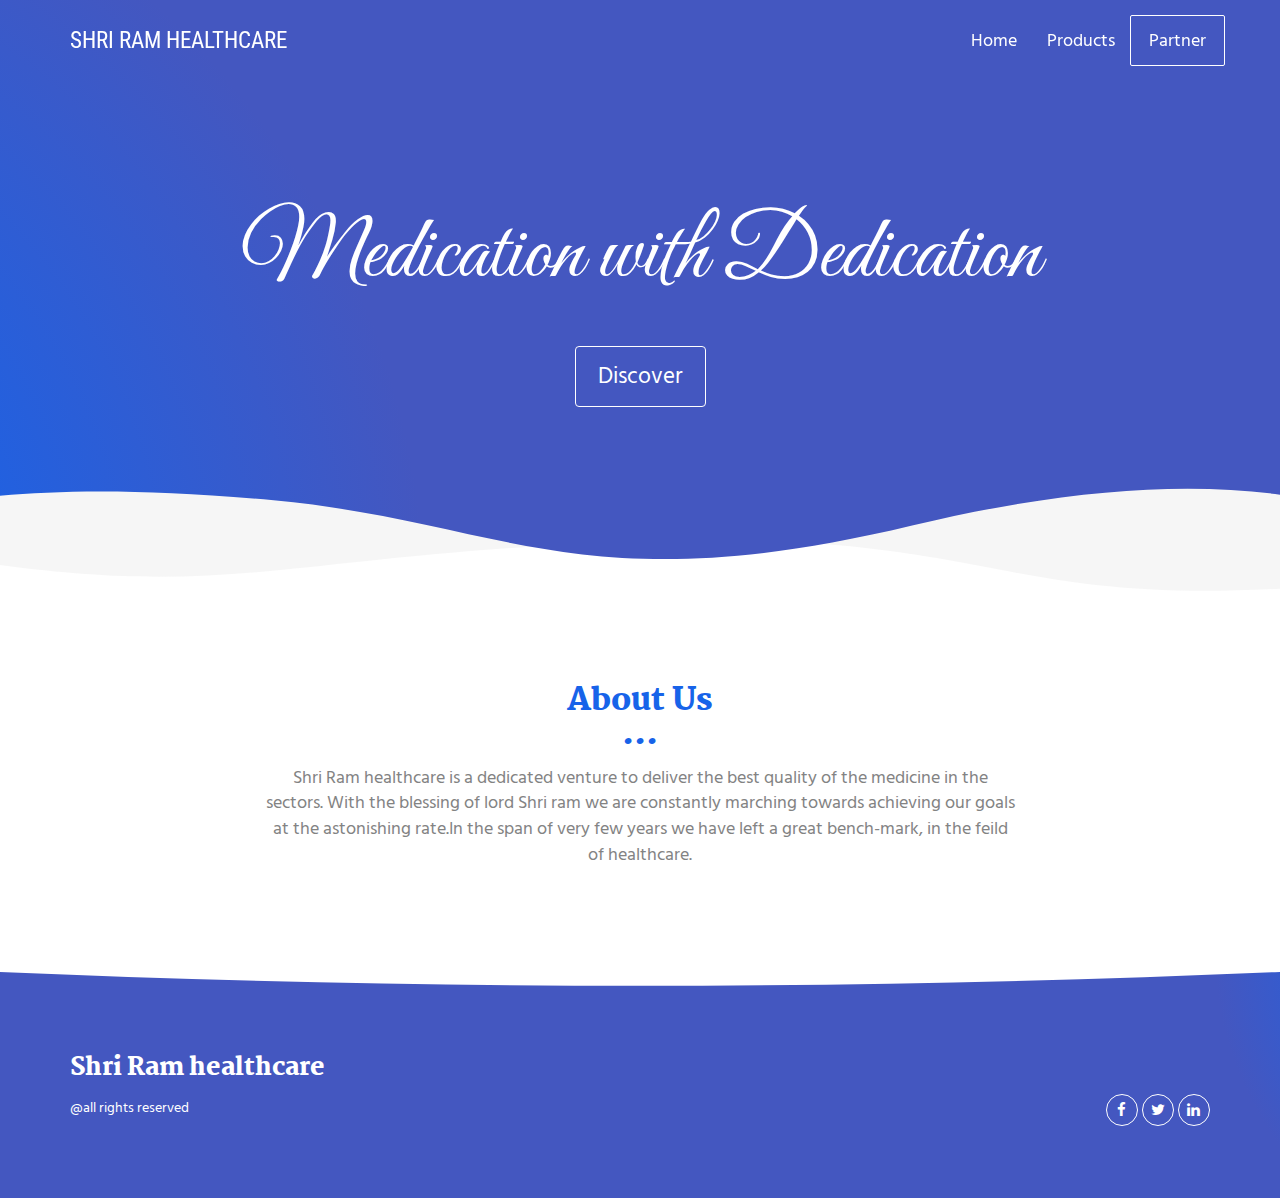
<file: index.html>
<!DOCTYPE html>
<html lang="en">

<head>
  <meta charset="UTF-8">
  <meta content="IE=edge" http-equiv="X-UA-Compatible">
  <meta content="width=device-width,initial-scale=1" name="viewport">
  <meta content="description" name="Shri RAM HEALTHCARE is a medicine based medical ">
  <meta name="google" content="notranslate" />

  <!-- Disable tap highlight on IE -->
  <meta name="msapplication-tap-highlight" content="no">
  
  
  <link rel="apple-touch-icon" sizes="180x180" href="./assets/apple-icon-180x180.png">
  <link href="./assets/favicon.ico" rel="icon">
  <link href="https://fonts.googleapis.com/css?family=Great+Vibes|Roboto+Condensed&display=swap" rel="stylesheet">

  <link href="style.css" rel="stylesheet">


  <title>Welcome</title>

<link href="./main.550dcf66.css" rel="stylesheet"></head>

<body> <!-- Add your content of header -->
<header>
  <nav class="navbar navbar-default active">
    <div class="container">
      <div class="navbar-header">
        <button type="button" class="navbar-toggle collapsed" data-toggle="collapse" data-target="#navbar-collapse" aria-expanded="false">
          <span class="sr-only">Toggle navigation</span>
          <span class="icon-bar"></span>
          <span class="icon-bar"></span>
          <span class="icon-bar"></span>
        </button>
        <a class="navbar-brand" href="./index.html" title="">
          SHRI RAM HEALTHCARE
        </a>
      </div>

      <div class="collapse navbar-collapse" id="navbar-collapse">
        <ul class="nav navbar-nav navbar-right">
          <li><a href="./index.html" title="">Home</a></li>
          <li><a href="./project.html" title="">Products</a></li>
          <li>
            <p>
              <a href="./components.html" class="btn btn-default navbar-btn" title="">Partner</a>
            </p>
          </li>

        </ul>
      </div> 
    </div>
  </nav>
</header>

<!-- Add your site or app content here -->
  <div class="hero-full-container background-image-container white-text-container">
    <div class="container">
      <div class="row">
        <div class="col-xs-12">
        	<div class="moto">Medication with Dedication</div>
          <br>
          <a href="./project.html" class="btn btn-default btn-lg" title="">Discover</a>
        </div>
      </div>
    </div>
  </div>

  <div class="section-container">
    <div class="container">
      <div class="row">
        <div class="col-xs-12 col-md-8 col-md-offset-2">
          <div class="text-center">
            <h2>About Us</h2>
            <p>Shri Ram healthcare is a dedicated venture to deliver the best quality of the medicine in the sectors. With the blessing of lord Shri ram we are constantly marching towards achieving our goals at the astonishing rate.In the span of very few years we have left a great bench-mark, in the feild of healthcare.</p>
          </div>
       </div>
      </div>
    </div>
  </div>

  
 
<script>
  document.addEventListener("DOMContentLoaded", function (event) {
    navbarFixedTopAnimation();
  });
</script>

<footer class="footer-container white-text-container">
  <div class="container">
    <div class="row">

     
      <div class="col-xs-12">
        <h3>Shri Ram healthcare</h3>

        <div class="row">
          <div class="col-xs-12 col-sm-7">
            <p><small>@all rights reserved</small>
            </p>
          </div>
          <div class="col-xs-12 col-sm-5">
            <p class="text-right">
              <a href="https://facebook.com/" class="social-round-icon white-round-icon fa-icon" title="">
                <i class="fa fa-facebook" aria-hidden="true"></i>
              </a>
              <a href="https://twitter.com/" class="social-round-icon white-round-icon fa-icon" title="">
                <i class="fa fa-twitter" aria-hidden="true"></i>
              </a>
              <a href="https://www.linkedin.com/" class="social-round-icon white-round-icon fa-icon" title="">
                <i class="fa fa-linkedin" aria-hidden="true"></i>
              </a>
            </p>
          </div>
        </div>
        
        
      </div>
    </div>
  </div>
</footer>

<script>
  document.addEventListener("DOMContentLoaded", function (event) {
    navActivePage();
    scrollRevelation('.reveal');
  });
</script>

<!-- Google Analytics: change UA-XXXXX-X to be your site's ID 

<script>
  (function (i, s, o, g, r, a, m) {
    i['GoogleAnalyticsObject'] = r; i[r] = i[r] || function () {
      (i[r].q = i[r].q || []).push(arguments)
    }, i[r].l = 1 * new Date(); a = s.createElement(o),
      m = s.getElementsByTagName(o)[0]; a.async = 1; a.src = g; m.parentNode.insertBefore(a, m)
  })(window, document, 'script', '//www.google-analytics.com/analytics.js', 'ga');
  ga('create', 'UA-XXXXX-X', 'auto');
  ga('send', 'pageview');
</script>

--> <script type="text/javascript" src="./main.0cf8b554.js"></script></body>

</html>
</file>
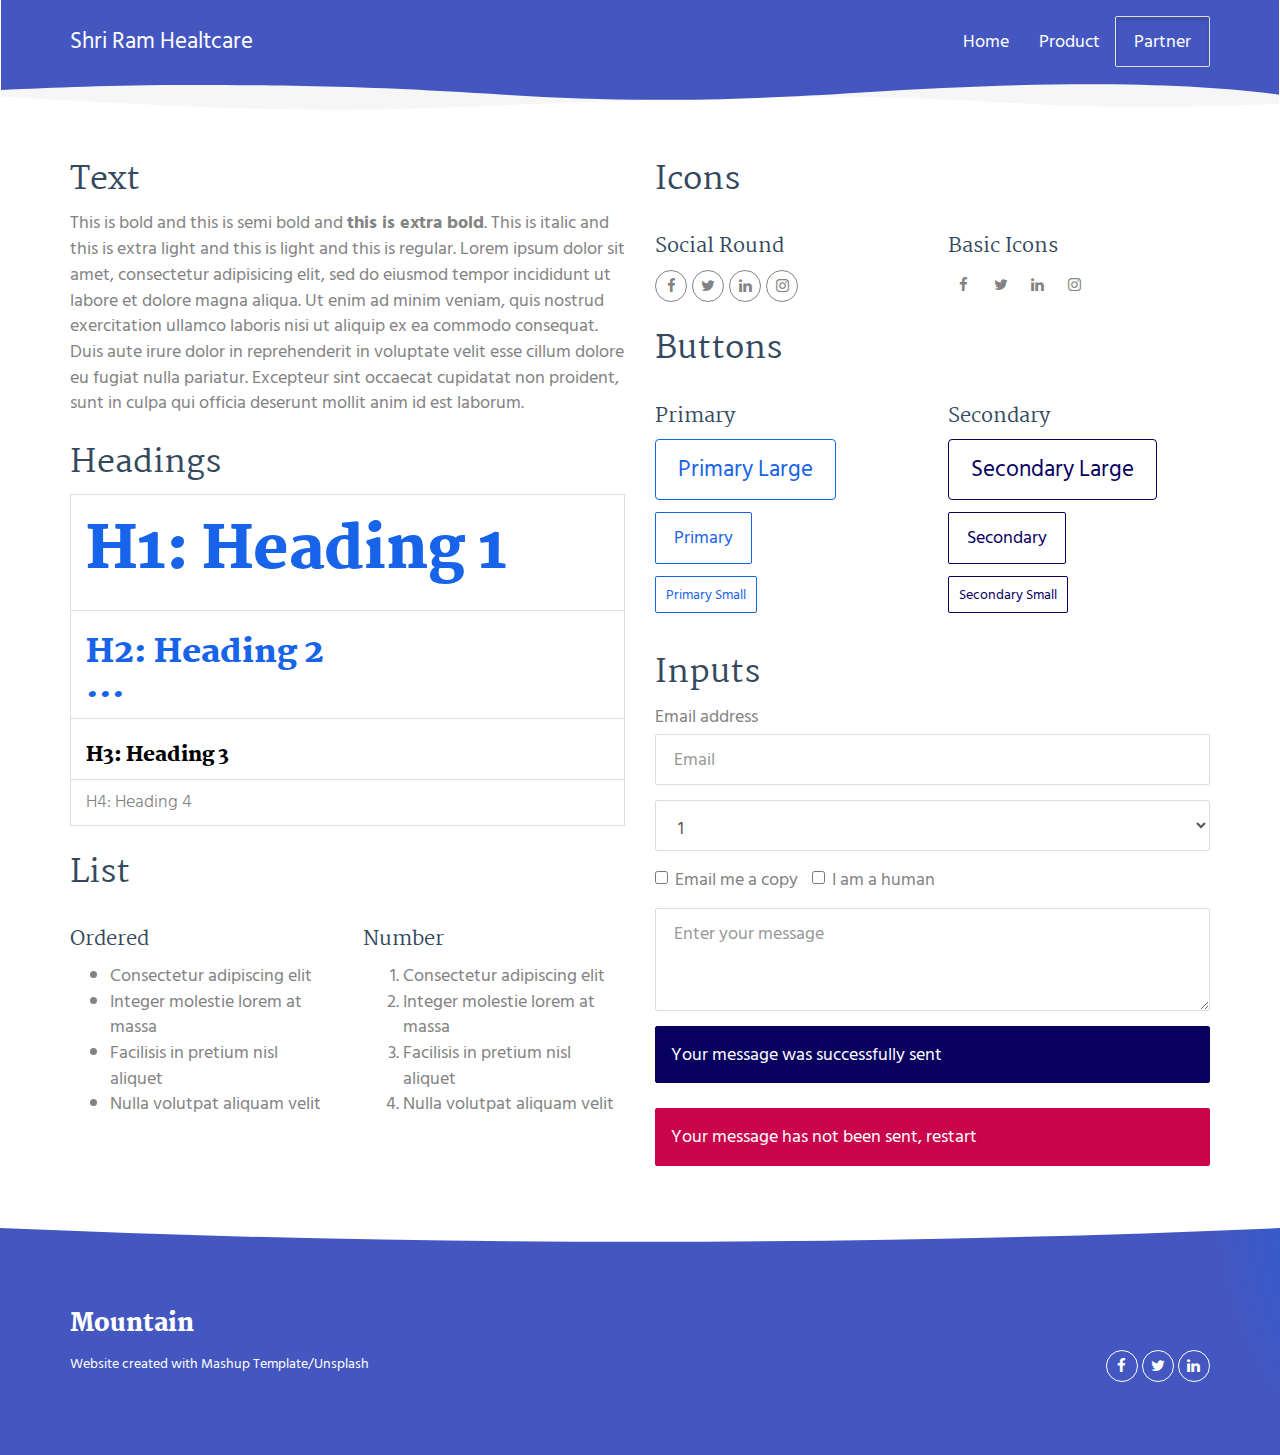
<file: components.html>
<!DOCTYPE html>
<html lang="en">

<head>
  <meta charset="UTF-8">
  <meta content="IE=edge" http-equiv="X-UA-Compatible">
  <meta content="width=device-width,initial-scale=1" name="viewport">
  <meta content="description" name="description">
  <meta name="google" content="notranslate" />
  <meta content="Mashup templates have been developped by Orson.io team" name="author">

  <!-- Disable tap highlight on IE -->
  <meta name="msapplication-tap-highlight" content="no">
  
  
  <link rel="apple-touch-icon" sizes="180x180" href="./assets/apple-icon-180x180.png">
  <link href="./assets/favicon.ico" rel="icon">

  <link href="" rel="stylesheet">


  <title>Title page</title>

<link href="./main.550dcf66.css" rel="stylesheet"></head>

<body> <!-- Add your content of header -->
<header>
  <nav class="navbar navbar-default active">
    <div class="container">
      <div class="navbar-header">
        <button type="button" class="navbar-toggle collapsed" data-toggle="collapse" data-target="#navbar-collapse" aria-expanded="false">
          <span class="sr-only">Toggle navigation</span>
          <span class="icon-bar"></span>
          <span class="icon-bar"></span>
          <span class="icon-bar"></span>
        </button>
        <a class="navbar-brand" href="./index.html" title="">
          Shri Ram Healtcare 
        </a>
      </div>

      <div class="collapse navbar-collapse" id="navbar-collapse">
        <ul class="nav navbar-nav navbar-right">
          <li><a href="./index.html" title="">Home</a></li>
          <li><a href="./project.html" title="">Product</a></li>
          <li>
            <p>
              <a href="./components.html" class="btn btn-default navbar-btn" title="">Partner</a>
            </p>
          </li>

        </ul>
      </div> 
    </div>
  </nav>
</header>

<!-- Add your site or app content here -->
  <div class="container">
    <div class="row">
      <div class="col-xs-12 col-md-6">

        <div class="template-example">
          <h2 class="template-title-example">Text</h2>
          <p>This is bold and this is semi bold and <b>this is extra bold</b>. This is italic and this is extra light and this is light
          and this is regular. Lorem ipsum dolor sit amet, consectetur adipisicing elit, sed do eiusmod
          tempor incididunt ut labore et dolore magna aliqua. Ut enim ad minim veniam,
          quis nostrud exercitation ullamco laboris nisi ut aliquip ex ea commodo
          consequat. Duis aute irure dolor in reprehenderit in voluptate velit esse
          cillum dolore eu fugiat nulla pariatur. Excepteur sint occaecat cupidatat non
          proident, sunt in culpa qui officia deserunt mollit anim id est laborum.
          </p>
        </div>

        <div class="template-example">
          <h2 class="template-title-example">Headings</h2>
          
          <table class="table table-bordered">
            <tr><td><h1>H1: Heading 1</h1></td></tr>
            <tr><td><h2>H2: Heading 2</h2></td></tr>
            <tr><td><h3>H3: Heading 3</h3></td></tr>
            <tr><td><h4>H4: Heading 4</h4></td></tr>
          </table>
        </div>

        <div class="template-example">
          <h2 class="template-title-example">List</h2>
          <div class="row">
            <div class="col-md-6">
              <h3 class="template-title-example">Ordered</h3>
              <ul>
                <li>Consectetur adipiscing elit</li>
                <li>Integer molestie lorem at massa</li>
                <li>Facilisis in pretium nisl aliquet</li>
                <li>Nulla volutpat aliquam velit</li>
              </ul>
            </div>
            <div class="col-md-6">
              <h3 class="template-title-example">Number</h3>
              <ol>
                <li>Consectetur adipiscing elit</li>
                <li>Integer molestie lorem at massa</li>
                <li>Facilisis in pretium nisl aliquet</li>
                <li>Nulla volutpat aliquam velit</li>
              </ol>
            </div>
          </div>
        </div>

        
      </div>

      <div class="col-xs-12 col-md-6">
        <div class="template-example">
          <h2 class="template-title-example">Icons</h2>
          
          <div class="row">
            <div class="col-md-6">
              <h3 class="template-title-example">Social Round</h2>
              <ul class="list-icons">
                <li>
                  <a href="" class="social-round-icon fa-icon">
                    <i class="fa fa-facebook"></i>
                  </a>
                </li>
                <li>
                  <a href="" class="social-round-icon fa-icon">
                    <i class="fa fa-twitter"></i>
                  </a>
                </li>
                <li>
                  <a href="" class="social-round-icon fa-icon">
                    <i class="fa fa-linkedin"></i>
                  </a>
                </li>
                <li>
                  <a href="" class="social-round-icon fa-icon">
                    <i class="fa fa-instagram"></i>
                  </a>
                </li>
              </ul>
            </div>
            <div class="col-md-6">
               <h3 class="template-title-example">Basic Icons</h2>
                <ul class="list-icons">
                  <li>
                    <span class="fa-icon">
                      <i class="fa fa-facebook"></i>
                    </span>
                  </li>
                  <li>
                    <span class="fa-icon">
                      <i class="fa fa-twitter"></i>
                    </span>
                  </li>
                  <li>
                    <span class="fa-icon">
                      <i class="fa fa-linkedin"></i>
                    </span>
                  </li>
                  <li>
                    <span class="fa-icon">
                      <i class="fa fa-instagram"></i>
                    </span>
                  </li>
                </ul>
            </div>

          </div>


          


        </div>

        <div class="template-example">
          <h2 class="template-title-example">Buttons</h2>
          <div class="row">
            <div class="col-md-6">
              <h3 class="template-title-example">Primary</h2>
              <div class="row">
                  <div class="col-md-6">
                  <p><a href="" class="btn btn-primary btn-lg">Primary Large</a></p>
                  <p><a href="" class="btn btn-primary">Primary </a></p>
                  <p><a href="" class="btn btn-primary btn-sm">Primary Small</a></p>
                </div>
              </div>

            </div>

            <div class="col-md-6">
              <h3 class="template-title-example">Secondary</h2>
              <div class="row">
                  <div class="col-md-6">
                  <p><a href="" class="btn btn-info btn-lg">Secondary Large</a></p>
                  <p><a href="" class="btn btn-info">Secondary </a></p>
                  <p><a href="" class="btn btn-info btn-sm">Secondary Small</a></p>
                </div>
              </div>
            </div>
          </div>
        </div>
        
        <div class="template-example">
          <h2 class="template-title-example">Inputs</h2>

            <div class="form-group">
              <label for="exampleInputEmail1">Email address</label>
              <input type="email" class="form-control" id="exampleInputEmail1" placeholder="Email">
            </div>

            <div class="form-group">
              <select class="form-control">
                <option>1</option>
                <option>2</option>
                <option>3</option>
                <option>4</option>
                <option>5</option>
              </select>
            </div>

            <div class="form-group">
              <label class="checkbox-inline">
                <input 
                type="checkbox" id="inlineCheckbox1" value="option1"> Email me a copy
              </label>
              <label class="checkbox-inline">
                <input type="checkbox" id="inlineCheckbox2" value="option2"> I am a human
              </label>
            </div>

            <div class="form-group">
              <textarea class="form-control" rows="3" placeholder="Enter your message"></textarea>
            </div>
            
            <div class="alert alert-success" role="alert">Your message was successfully sent</div>
            <div class="alert alert-danger" role="alert">Your message has not been sent, restart</div>
        </div>




      </div>
    </div>
  </div>

<footer class="footer-container white-text-container">
  <div class="container">
    <div class="row">

     
      <div class="col-xs-12">
        <h3>Mountain</h3>

        <div class="row">
          <div class="col-xs-12 col-sm-7">
            <p><small>Website created with <a href="http://www.mashup-template.com/" title="Create website with free html template">Mashup Template</a>/<a href="https://www.unsplash.com/" title="Beautiful Free Images">Unsplash</a></small>
            </p>
          </div>
          <div class="col-xs-12 col-sm-5">
            <p class="text-right">
              <a href="https://facebook.com/" class="social-round-icon white-round-icon fa-icon" title="">
                <i class="fa fa-facebook" aria-hidden="true"></i>
              </a>
              <a href="https://twitter.com/" class="social-round-icon white-round-icon fa-icon" title="">
                <i class="fa fa-twitter" aria-hidden="true"></i>
              </a>
              <a href="https://www.linkedin.com/" class="social-round-icon white-round-icon fa-icon" title="">
                <i class="fa fa-linkedin" aria-hidden="true"></i>
              </a>
            </p>
          </div>
        </div>
        
        
      </div>
    </div>
  </div>
</footer>

<script>
  document.addEventListener("DOMContentLoaded", function (event) {
    navActivePage();
    scrollRevelation('.reveal');
  });
</script>

<!-- Google Analytics: change UA-XXXXX-X to be your site's ID 

<script>
  (function (i, s, o, g, r, a, m) {
    i['GoogleAnalyticsObject'] = r; i[r] = i[r] || function () {
      (i[r].q = i[r].q || []).push(arguments)
    }, i[r].l = 1 * new Date(); a = s.createElement(o),
      m = s.getElementsByTagName(o)[0]; a.async = 1; a.src = g; m.parentNode.insertBefore(a, m)
  })(window, document, 'script', '//www.google-analytics.com/analytics.js', 'ga');
  ga('create', 'UA-XXXXX-X', 'auto');
  ga('send', 'pageview');
</script>

--> <script type="text/javascript" src="./main.0cf8b554.js"></script></body>

</html>
</file>
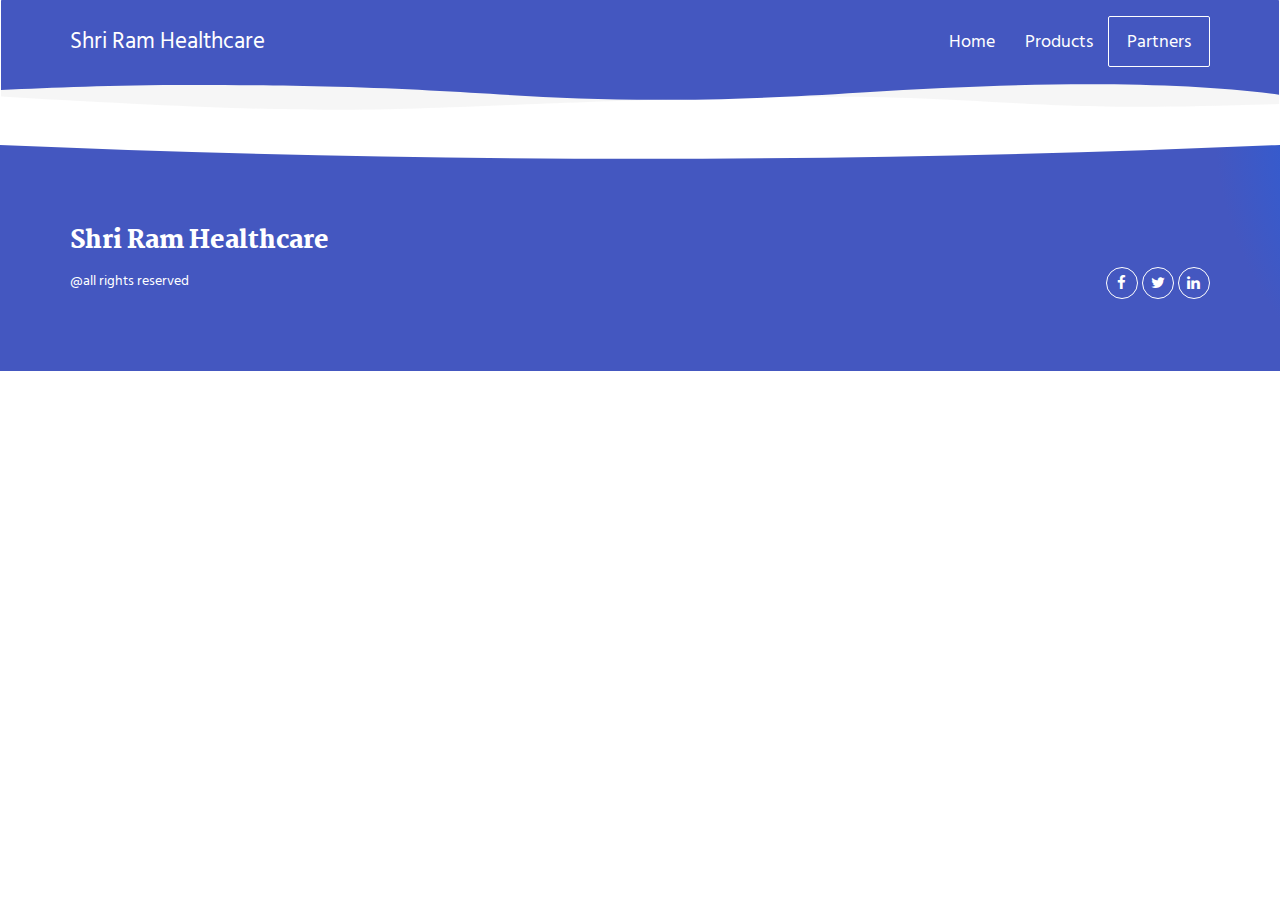
<file: project.html>
<!DOCTYPE html>
<html lang="en">

<head>
  <meta charset="UTF-8">
  <meta content="IE=edge" http-equiv="X-UA-Compatible">
  <meta content="width=device-width,initial-scale=1" name="viewport">
  <meta content="description" name="description">
  <meta name="google" content="notranslate" />
  <meta content="Mashup templates have been developped by Orson.io team" name="author">

  <!-- Disable tap highlight on IE -->
  <meta name="msapplication-tap-highlight" content="no">
  
  
  <link rel="apple-touch-icon" sizes="180x180" href="./assets/apple-icon-180x180.png">
  <link href="./assets/favicon.ico" rel="icon">

  <link href="" rel="stylesheet">


  <title>Product</title>

<link href="./main.550dcf66.css" rel="stylesheet"></head>

<body> <!-- Add your content of header -->
<header>
  <nav class="navbar navbar-default active">
    <div class="container">
      <div class="navbar-header">
        <button type="button" class="navbar-toggle collapsed" data-toggle="collapse" data-target="#navbar-collapse" aria-expanded="false">
          <span class="sr-only">Toggle navigation</span>
          <span class="icon-bar"></span>
          <span class="icon-bar"></span>
          <span class="icon-bar"></span>
        </button>
        <a class="navbar-brand" href="./index.html" title="">
          Shri Ram Healthcare
        </a>
      </div>

      <div class="collapse navbar-collapse" id="navbar-collapse">
        <ul class="nav navbar-nav navbar-right">
          <li><a href="./index.html" title="">Home</a></li>
          <li><a href="./project.html" title="">Products</a></li>
          <li>
            <p>
              <a href="./components.html" class="btn btn-default navbar-btn" title="">Partners</a>
            </p>
          </li>

        </ul>
      </div> 
    </div>
  </nav>
</header>




<footer class="footer-container white-text-container">
  <div class="container">
    <div class="row">

     
      <div class="col-xs-12">
        <h3>Shri Ram Healthcare</h3>

        <div class="row">
          <div class="col-xs-12 col-sm-7">
            <p><small>@all rights reserved</small>
            </p>
          </div>
          <div class="col-xs-12 col-sm-5">
            <p class="text-right">
              <a href="https://facebook.com/" class="social-round-icon white-round-icon fa-icon" title="">
                <i class="fa fa-facebook" aria-hidden="true"></i>
              </a>
              <a href="https://twitter.com/" class="social-round-icon white-round-icon fa-icon" title="">
                <i class="fa fa-twitter" aria-hidden="true"></i>
              </a>
              <a href="https://www.linkedin.com/" class="social-round-icon white-round-icon fa-icon" title="">
                <i class="fa fa-linkedin" aria-hidden="true"></i>
              </a>
            </p>
          </div>
        </div>
        
        
      </div>
    </div>
  </div>
</footer>

<script>
  document.addEventListener("DOMContentLoaded", function (event) {
    navActivePage();
    scrollRevelation('.reveal');
  });
</script>

<!-- Google Analytics: change UA-XXXXX-X to be your site's ID 

<script>
  (function (i, s, o, g, r, a, m) {
    i['GoogleAnalyticsObject'] = r; i[r] = i[r] || function () {
      (i[r].q = i[r].q || []).push(arguments)
    }, i[r].l = 1 * new Date(); a = s.createElement(o),
      m = s.getElementsByTagName(o)[0]; a.async = 1; a.src = g; m.parentNode.insertBefore(a, m)
  })(window, document, 'script', '//www.google-analytics.com/analytics.js', 'ga');
  ga('create', 'UA-XXXXX-X', 'auto');
  ga('send', 'pageview');
</script>

--> <script type="text/javascript" src="./main.0cf8b554.js"></script></body>

</html>
</file>
<file: style.css>
.moto{
	font-family: 'Great Vibes', cursive;
    font-size: 5em;
    color: white;
}
.navbar-brand
{
	font-family: 'Roboto Condensed', sans-serif;
}
</file>
<file: main.550dcf66.css>
@import url(https://fonts.googleapis.com/css?family=Hind+Siliguri:300,600|Martel:400,900);@import url(https://maxcdn.bootstrapcdn.com/font-awesome/4.7.0/css/font-awesome.min.css);/*!
 * Bootstrap v3.3.7 (http://getbootstrap.com)
 * Copyright 2011-2016 Twitter, Inc.
 * Licensed under MIT (https://github.com/twbs/bootstrap/blob/master/LICENSE)
 */
/*! normalize.css v3.0.3 | MIT License | github.com/necolas/normalize.css */html{font-family:sans-serif;-ms-text-size-adjust:100%;-webkit-text-size-adjust:100%}body{margin:0}article,aside,details,figcaption,figure,footer,header,hgroup,main,menu,nav,section,summary{display:block}audio,canvas,progress,video{display:inline-block;vertical-align:baseline}audio:not([controls]){display:none;height:0}[hidden],template{display:none}a{background-color:transparent}a:active,a:hover{outline:0}abbr[title]{border-bottom:1px dotted}b,strong{font-weight:700}dfn{font-style:italic}h1{font-size:2em;margin:.67em 0}mark{background:#ff0;color:#000}small{font-size:80%}sub,sup{font-size:75%;line-height:0;position:relative;vertical-align:baseline}sup{top:-.5em}sub{bottom:-.25em}img{border:0}svg:not(:root){overflow:hidden}figure{margin:1em 40px}hr{box-sizing:content-box;height:0}pre{overflow:auto}code,kbd,pre,samp{font-family:monospace,monospace;font-size:1em}button,input,optgroup,select,textarea{color:inherit;font:inherit;margin:0}button{overflow:visible}button,select{text-transform:none}button,html input[type=button],input[type=reset],input[type=submit]{-webkit-appearance:button;cursor:pointer}button[disabled],html input[disabled]{cursor:default}button::-moz-focus-inner,input::-moz-focus-inner{border:0;padding:0}input{line-height:normal}input[type=checkbox],input[type=radio]{box-sizing:border-box;padding:0}input[type=number]::-webkit-inner-spin-button,input[type=number]::-webkit-outer-spin-button{height:auto}input[type=search]{-webkit-appearance:textfield;box-sizing:content-box}input[type=search]::-webkit-search-cancel-button,input[type=search]::-webkit-search-decoration{-webkit-appearance:none}fieldset{border:1px solid silver;margin:0 2px;padding:.35em .625em .75em}textarea{overflow:auto}optgroup{font-weight:700}table{border-collapse:collapse;border-spacing:0}td,th{padding:0}

/*! Source: https://github.com/h5bp/html5-boilerplate/blob/master/src/css/main.css */@media print{*,:after,:before{background:transparent!important;color:#000!important;box-shadow:none!important;text-shadow:none!important}a,a:visited{text-decoration:underline}a[href]:after{content:" (" attr(href) ")"}abbr[title]:after{content:" (" attr(title) ")"}a[href^="#"]:after,a[href^="javascript:"]:after{content:""}blockquote,pre{border:1px solid #999;page-break-inside:avoid}thead{display:table-header-group}img,tr{page-break-inside:avoid}img{max-width:100%!important}h2,h3,p{orphans:3;widows:3}h2,h3{page-break-after:avoid}.navbar{display:none}.btn>.caret,.dropup>.btn>.caret{border-top-color:#000!important}.label{border:1px solid #000}.table{border-collapse:collapse!important}.table td,.table th{background-color:#fff!important}.table-bordered td,.table-bordered th{border:1px solid #ddd!important}}*,:after,:before{-webkit-box-sizing:border-box;-moz-box-sizing:border-box;box-sizing:border-box}html{font-size:10px;-webkit-tap-highlight-color:transparent}body{font-family:Hind Siliguri,Helvetica,Arial,sans-serif;font-size:18px;line-height:1.42857;color:#838383;background-color:#fff}button,input,select,textarea{font-family:inherit;font-size:inherit;line-height:inherit}a{color:#1763e9;text-decoration:none}a:focus,a:hover{color:#1045a4;text-decoration:underline}a:focus{outline:5px auto -webkit-focus-ring-color;outline-offset:-2px}figure{margin:0}img{vertical-align:middle}.img-responsive{display:block;max-width:100%;height:auto}.img-rounded{border-radius:4px}.img-thumbnail{padding:4px;line-height:1.42857;background-color:#fff;border:1px solid #ddd;border-radius:2px;-webkit-transition:all .2s ease-in-out;-o-transition:all .2s ease-in-out;transition:all .2s ease-in-out;display:inline-block;max-width:100%;height:auto}.img-circle{border-radius:50%}hr{margin-top:25px;margin-bottom:25px;border:0;border-top:1px solid #eee}.sr-only{position:absolute;width:1px;height:1px;margin:-1px;padding:0;overflow:hidden;clip:rect(0,0,0,0);border:0}.sr-only-focusable:active,.sr-only-focusable:focus{position:static;width:auto;height:auto;margin:0;overflow:visible;clip:auto}[role=button]{cursor:pointer}.h1,.h2,.h3,.h4,.h5,.h6,h1,h2,h3,h4,h5,h6{font-family:Martel,Times New Roman,Times,serif;font-weight:900;line-height:1.1;color:#1763e9}.h1 .small,.h1 small,.h2 .small,.h2 small,.h3 .small,.h3 small,.h4 .small,.h4 small,.h5 .small,.h5 small,.h6 .small,.h6 small,h1 .small,h1 small,h2 .small,h2 small,h3 .small,h3 small,h4 .small,h4 small,h5 .small,h5 small,h6 .small,h6 small{font-weight:400;line-height:1;color:#777}.h1,.h2,.h3,h1,h2,h3{margin-top:25px;margin-bottom:12.5px}.h1 .small,.h1 small,.h2 .small,.h2 small,.h3 .small,.h3 small,h1 .small,h1 small,h2 .small,h2 small,h3 .small,h3 small{font-size:65%}.h4,.h5,.h6,h4,h5,h6{margin-top:12.5px;margin-bottom:12.5px}.h4 .small,.h4 small,.h5 .small,.h5 small,.h6 .small,.h6 small,h4 .small,h4 small,h5 .small,h5 small,h6 .small,h6 small{font-size:75%}.h1,h1{font-size:59px}.h2,h2{font-size:31px}.h3,h3{font-size:24px}.h4,.h5,h4,h5{font-size:18px}.h6,h6{font-size:16px}p{margin:0 0 12.5px}.lead{margin-bottom:25px;font-size:20px;font-weight:300;line-height:1.4}@media (min-width:768px){.lead{font-size:27px}}.small,small{font-size:77%}.mark,mark{background-color:#fcf8e3;padding:.2em}.text-left{text-align:left}.text-right{text-align:right}.text-center{text-align:center}.text-justify{text-align:justify}.text-nowrap{white-space:nowrap}.text-lowercase{text-transform:lowercase}.initialism,.text-uppercase{text-transform:uppercase}.text-capitalize{text-transform:capitalize}.text-muted{color:#777}.text-primary{color:#1763e9}a.text-primary:focus,a.text-primary:hover{color:#124fbb}.text-success{color:#fff}a.text-success:focus,a.text-success:hover{color:#e6e6e6}.text-info{color:#31708f}a.text-info:focus,a.text-info:hover{color:#245269}.text-warning{color:#8a6d3b}a.text-warning:focus,a.text-warning:hover{color:#66512c}.text-danger{color:#fff}a.text-danger:focus,a.text-danger:hover{color:#e6e6e6}.bg-primary{color:#fff;background-color:#1763e9}a.bg-primary:focus,a.bg-primary:hover{background-color:#124fbb}.bg-success{background-color:#08005f}a.bg-success:focus,a.bg-success:hover{background-color:#04002c}.bg-info{background-color:#d9edf7}a.bg-info:focus,a.bg-info:hover{background-color:#afd9ee}.bg-warning{background-color:#fcf8e3}a.bg-warning:focus,a.bg-warning:hover{background-color:#f7ecb5}.bg-danger{background-color:#ca044b}a.bg-danger:focus,a.bg-danger:hover{background-color:#980338}.page-header{padding-bottom:11.5px;margin:50px 0 25px;border-bottom:1px solid #eee}ol,ul{margin-top:0;margin-bottom:12.5px}ol ol,ol ul,ul ol,ul ul{margin-bottom:0}.list-inline,.list-unstyled{padding-left:0;list-style:none}.list-inline{margin-left:-5px}.list-inline>li{display:inline-block;padding-left:5px;padding-right:5px}dl{margin-top:0;margin-bottom:25px}dd,dt{line-height:1.42857}dt{font-weight:700}dd{margin-left:0}.dl-horizontal dd:after,.dl-horizontal dd:before{content:" ";display:table}.dl-horizontal dd:after{clear:both}@media (min-width:768px){.dl-horizontal dt{float:left;width:160px;clear:left;text-align:right;overflow:hidden;text-overflow:ellipsis;white-space:nowrap}.dl-horizontal dd{margin-left:180px}}abbr[data-original-title],abbr[title]{cursor:help;border-bottom:1px dotted #777}.initialism{font-size:90%}blockquote{padding:12.5px 25px;margin:0 0 25px;font-size:22.5px;border-left:5px solid #eee}blockquote ol:last-child,blockquote p:last-child,blockquote ul:last-child{margin-bottom:0}blockquote .small,blockquote footer,blockquote small{display:block;font-size:80%;line-height:1.42857;color:#777}blockquote .small:before,blockquote footer:before,blockquote small:before{content:"\2014   \A0"}.blockquote-reverse,blockquote.pull-right{padding-right:15px;padding-left:0;border-right:5px solid #eee;border-left:0;text-align:right}.blockquote-reverse .small:before,.blockquote-reverse footer:before,.blockquote-reverse small:before,blockquote.pull-right .small:before,blockquote.pull-right footer:before,blockquote.pull-right small:before{content:""}.blockquote-reverse .small:after,.blockquote-reverse footer:after,.blockquote-reverse small:after,blockquote.pull-right .small:after,blockquote.pull-right footer:after,blockquote.pull-right small:after{content:"\A0   \2014"}address{margin-bottom:25px;font-style:normal;line-height:1.42857}code,kbd,pre,samp{font-family:Menlo,Monaco,Consolas,Courier New,monospace}code{color:#c7254e;background-color:#f9f2f4}code,kbd{padding:2px 4px;font-size:90%;border-radius:2px}kbd{color:#fff;background-color:#333;box-shadow:inset 0 -1px 0 rgba(0,0,0,.25)}kbd kbd{padding:0;font-size:100%;font-weight:700;box-shadow:none}pre{display:block;padding:12px;margin:0 0 12.5px;font-size:17px;line-height:1.42857;word-break:break-all;word-wrap:break-word;color:#333;background-color:#f5f5f5;border:1px solid #ccc;border-radius:2px}pre code{padding:0;font-size:inherit;color:inherit;white-space:pre-wrap;background-color:transparent;border-radius:0}.pre-scrollable{max-height:340px;overflow-y:scroll}.container{margin-right:auto;margin-left:auto;padding-left:15px;padding-right:15px}.container:after,.container:before{content:" ";display:table}.container:after{clear:both}@media (min-width:768px){.container{width:750px}}@media (min-width:992px){.container{width:970px}}@media (min-width:1200px){.container{width:1170px}}.container-fluid{margin-right:auto;margin-left:auto;padding-left:15px;padding-right:15px}.container-fluid:after,.container-fluid:before{content:" ";display:table}.container-fluid:after{clear:both}.row{margin-left:-15px;margin-right:-15px}.row:after,.row:before{content:" ";display:table}.row:after{clear:both}.col-lg-1,.col-lg-2,.col-lg-3,.col-lg-4,.col-lg-5,.col-lg-6,.col-lg-7,.col-lg-8,.col-lg-9,.col-lg-10,.col-lg-11,.col-lg-12,.col-md-1,.col-md-2,.col-md-3,.col-md-4,.col-md-5,.col-md-6,.col-md-7,.col-md-8,.col-md-9,.col-md-10,.col-md-11,.col-md-12,.col-sm-1,.col-sm-2,.col-sm-3,.col-sm-4,.col-sm-5,.col-sm-6,.col-sm-7,.col-sm-8,.col-sm-9,.col-sm-10,.col-sm-11,.col-sm-12,.col-xs-1,.col-xs-2,.col-xs-3,.col-xs-4,.col-xs-5,.col-xs-6,.col-xs-7,.col-xs-8,.col-xs-9,.col-xs-10,.col-xs-11,.col-xs-12{position:relative;min-height:1px;padding-left:15px;padding-right:15px}.col-xs-1,.col-xs-2,.col-xs-3,.col-xs-4,.col-xs-5,.col-xs-6,.col-xs-7,.col-xs-8,.col-xs-9,.col-xs-10,.col-xs-11,.col-xs-12{float:left}.col-xs-1{width:8.33333%}.col-xs-2{width:16.66667%}.col-xs-3{width:25%}.col-xs-4{width:33.33333%}.col-xs-5{width:41.66667%}.col-xs-6{width:50%}.col-xs-7{width:58.33333%}.col-xs-8{width:66.66667%}.col-xs-9{width:75%}.col-xs-10{width:83.33333%}.col-xs-11{width:91.66667%}.col-xs-12{width:100%}.col-xs-pull-0{right:auto}.col-xs-pull-1{right:8.33333%}.col-xs-pull-2{right:16.66667%}.col-xs-pull-3{right:25%}.col-xs-pull-4{right:33.33333%}.col-xs-pull-5{right:41.66667%}.col-xs-pull-6{right:50%}.col-xs-pull-7{right:58.33333%}.col-xs-pull-8{right:66.66667%}.col-xs-pull-9{right:75%}.col-xs-pull-10{right:83.33333%}.col-xs-pull-11{right:91.66667%}.col-xs-pull-12{right:100%}.col-xs-push-0{left:auto}.col-xs-push-1{left:8.33333%}.col-xs-push-2{left:16.66667%}.col-xs-push-3{left:25%}.col-xs-push-4{left:33.33333%}.col-xs-push-5{left:41.66667%}.col-xs-push-6{left:50%}.col-xs-push-7{left:58.33333%}.col-xs-push-8{left:66.66667%}.col-xs-push-9{left:75%}.col-xs-push-10{left:83.33333%}.col-xs-push-11{left:91.66667%}.col-xs-push-12{left:100%}.col-xs-offset-0{margin-left:0}.col-xs-offset-1{margin-left:8.33333%}.col-xs-offset-2{margin-left:16.66667%}.col-xs-offset-3{margin-left:25%}.col-xs-offset-4{margin-left:33.33333%}.col-xs-offset-5{margin-left:41.66667%}.col-xs-offset-6{margin-left:50%}.col-xs-offset-7{margin-left:58.33333%}.col-xs-offset-8{margin-left:66.66667%}.col-xs-offset-9{margin-left:75%}.col-xs-offset-10{margin-left:83.33333%}.col-xs-offset-11{margin-left:91.66667%}.col-xs-offset-12{margin-left:100%}@media (min-width:768px){.col-sm-1,.col-sm-2,.col-sm-3,.col-sm-4,.col-sm-5,.col-sm-6,.col-sm-7,.col-sm-8,.col-sm-9,.col-sm-10,.col-sm-11,.col-sm-12{float:left}.col-sm-1{width:8.33333%}.col-sm-2{width:16.66667%}.col-sm-3{width:25%}.col-sm-4{width:33.33333%}.col-sm-5{width:41.66667%}.col-sm-6{width:50%}.col-sm-7{width:58.33333%}.col-sm-8{width:66.66667%}.col-sm-9{width:75%}.col-sm-10{width:83.33333%}.col-sm-11{width:91.66667%}.col-sm-12{width:100%}.col-sm-pull-0{right:auto}.col-sm-pull-1{right:8.33333%}.col-sm-pull-2{right:16.66667%}.col-sm-pull-3{right:25%}.col-sm-pull-4{right:33.33333%}.col-sm-pull-5{right:41.66667%}.col-sm-pull-6{right:50%}.col-sm-pull-7{right:58.33333%}.col-sm-pull-8{right:66.66667%}.col-sm-pull-9{right:75%}.col-sm-pull-10{right:83.33333%}.col-sm-pull-11{right:91.66667%}.col-sm-pull-12{right:100%}.col-sm-push-0{left:auto}.col-sm-push-1{left:8.33333%}.col-sm-push-2{left:16.66667%}.col-sm-push-3{left:25%}.col-sm-push-4{left:33.33333%}.col-sm-push-5{left:41.66667%}.col-sm-push-6{left:50%}.col-sm-push-7{left:58.33333%}.col-sm-push-8{left:66.66667%}.col-sm-push-9{left:75%}.col-sm-push-10{left:83.33333%}.col-sm-push-11{left:91.66667%}.col-sm-push-12{left:100%}.col-sm-offset-0{margin-left:0}.col-sm-offset-1{margin-left:8.33333%}.col-sm-offset-2{margin-left:16.66667%}.col-sm-offset-3{margin-left:25%}.col-sm-offset-4{margin-left:33.33333%}.col-sm-offset-5{margin-left:41.66667%}.col-sm-offset-6{margin-left:50%}.col-sm-offset-7{margin-left:58.33333%}.col-sm-offset-8{margin-left:66.66667%}.col-sm-offset-9{margin-left:75%}.col-sm-offset-10{margin-left:83.33333%}.col-sm-offset-11{margin-left:91.66667%}.col-sm-offset-12{margin-left:100%}}@media (min-width:992px){.col-md-1,.col-md-2,.col-md-3,.col-md-4,.col-md-5,.col-md-6,.col-md-7,.col-md-8,.col-md-9,.col-md-10,.col-md-11,.col-md-12{float:left}.col-md-1{width:8.33333%}.col-md-2{width:16.66667%}.col-md-3{width:25%}.col-md-4{width:33.33333%}.col-md-5{width:41.66667%}.col-md-6{width:50%}.col-md-7{width:58.33333%}.col-md-8{width:66.66667%}.col-md-9{width:75%}.col-md-10{width:83.33333%}.col-md-11{width:91.66667%}.col-md-12{width:100%}.col-md-pull-0{right:auto}.col-md-pull-1{right:8.33333%}.col-md-pull-2{right:16.66667%}.col-md-pull-3{right:25%}.col-md-pull-4{right:33.33333%}.col-md-pull-5{right:41.66667%}.col-md-pull-6{right:50%}.col-md-pull-7{right:58.33333%}.col-md-pull-8{right:66.66667%}.col-md-pull-9{right:75%}.col-md-pull-10{right:83.33333%}.col-md-pull-11{right:91.66667%}.col-md-pull-12{right:100%}.col-md-push-0{left:auto}.col-md-push-1{left:8.33333%}.col-md-push-2{left:16.66667%}.col-md-push-3{left:25%}.col-md-push-4{left:33.33333%}.col-md-push-5{left:41.66667%}.col-md-push-6{left:50%}.col-md-push-7{left:58.33333%}.col-md-push-8{left:66.66667%}.col-md-push-9{left:75%}.col-md-push-10{left:83.33333%}.col-md-push-11{left:91.66667%}.col-md-push-12{left:100%}.col-md-offset-0{margin-left:0}.col-md-offset-1{margin-left:8.33333%}.col-md-offset-2{margin-left:16.66667%}.col-md-offset-3{margin-left:25%}.col-md-offset-4{margin-left:33.33333%}.col-md-offset-5{margin-left:41.66667%}.col-md-offset-6{margin-left:50%}.col-md-offset-7{margin-left:58.33333%}.col-md-offset-8{margin-left:66.66667%}.col-md-offset-9{margin-left:75%}.col-md-offset-10{margin-left:83.33333%}.col-md-offset-11{margin-left:91.66667%}.col-md-offset-12{margin-left:100%}}@media (min-width:1200px){.col-lg-1,.col-lg-2,.col-lg-3,.col-lg-4,.col-lg-5,.col-lg-6,.col-lg-7,.col-lg-8,.col-lg-9,.col-lg-10,.col-lg-11,.col-lg-12{float:left}.col-lg-1{width:8.33333%}.col-lg-2{width:16.66667%}.col-lg-3{width:25%}.col-lg-4{width:33.33333%}.col-lg-5{width:41.66667%}.col-lg-6{width:50%}.col-lg-7{width:58.33333%}.col-lg-8{width:66.66667%}.col-lg-9{width:75%}.col-lg-10{width:83.33333%}.col-lg-11{width:91.66667%}.col-lg-12{width:100%}.col-lg-pull-0{right:auto}.col-lg-pull-1{right:8.33333%}.col-lg-pull-2{right:16.66667%}.col-lg-pull-3{right:25%}.col-lg-pull-4{right:33.33333%}.col-lg-pull-5{right:41.66667%}.col-lg-pull-6{right:50%}.col-lg-pull-7{right:58.33333%}.col-lg-pull-8{right:66.66667%}.col-lg-pull-9{right:75%}.col-lg-pull-10{right:83.33333%}.col-lg-pull-11{right:91.66667%}.col-lg-pull-12{right:100%}.col-lg-push-0{left:auto}.col-lg-push-1{left:8.33333%}.col-lg-push-2{left:16.66667%}.col-lg-push-3{left:25%}.col-lg-push-4{left:33.33333%}.col-lg-push-5{left:41.66667%}.col-lg-push-6{left:50%}.col-lg-push-7{left:58.33333%}.col-lg-push-8{left:66.66667%}.col-lg-push-9{left:75%}.col-lg-push-10{left:83.33333%}.col-lg-push-11{left:91.66667%}.col-lg-push-12{left:100%}.col-lg-offset-0{margin-left:0}.col-lg-offset-1{margin-left:8.33333%}.col-lg-offset-2{margin-left:16.66667%}.col-lg-offset-3{margin-left:25%}.col-lg-offset-4{margin-left:33.33333%}.col-lg-offset-5{margin-left:41.66667%}.col-lg-offset-6{margin-left:50%}.col-lg-offset-7{margin-left:58.33333%}.col-lg-offset-8{margin-left:66.66667%}.col-lg-offset-9{margin-left:75%}.col-lg-offset-10{margin-left:83.33333%}.col-lg-offset-11{margin-left:91.66667%}.col-lg-offset-12{margin-left:100%}}table{background-color:transparent}caption{padding-top:8px;padding-bottom:8px;color:#777}caption,th{text-align:left}.table{width:100%;max-width:100%;margin-bottom:25px}.table>tbody>tr>td,.table>tbody>tr>th,.table>tfoot>tr>td,.table>tfoot>tr>th,.table>thead>tr>td,.table>thead>tr>th{padding:8px;line-height:1.42857;vertical-align:top;border-top:1px solid #ddd}.table>thead>tr>th{vertical-align:bottom;border-bottom:2px solid #ddd}.table>caption+thead>tr:first-child>td,.table>caption+thead>tr:first-child>th,.table>colgroup+thead>tr:first-child>td,.table>colgroup+thead>tr:first-child>th,.table>thead:first-child>tr:first-child>td,.table>thead:first-child>tr:first-child>th{border-top:0}.table>tbody+tbody{border-top:2px solid #ddd}.table .table{background-color:#fff}.table-condensed>tbody>tr>td,.table-condensed>tbody>tr>th,.table-condensed>tfoot>tr>td,.table-condensed>tfoot>tr>th,.table-condensed>thead>tr>td,.table-condensed>thead>tr>th{padding:5px}.table-bordered,.table-bordered>tbody>tr>td,.table-bordered>tbody>tr>th,.table-bordered>tfoot>tr>td,.table-bordered>tfoot>tr>th,.table-bordered>thead>tr>td,.table-bordered>thead>tr>th{border:1px solid #ddd}.table-bordered>thead>tr>td,.table-bordered>thead>tr>th{border-bottom-width:2px}.table-striped>tbody>tr:nth-of-type(odd){background-color:#f9f9f9}.table-hover>tbody>tr:hover{background-color:#f5f5f5}table col[class*=col-]{position:static;float:none;display:table-column}table td[class*=col-],table th[class*=col-]{position:static;float:none;display:table-cell}.table>tbody>tr.active>td,.table>tbody>tr.active>th,.table>tbody>tr>td.active,.table>tbody>tr>th.active,.table>tfoot>tr.active>td,.table>tfoot>tr.active>th,.table>tfoot>tr>td.active,.table>tfoot>tr>th.active,.table>thead>tr.active>td,.table>thead>tr.active>th,.table>thead>tr>td.active,.table>thead>tr>th.active{background-color:#f5f5f5}.table-hover>tbody>tr.active:hover>td,.table-hover>tbody>tr.active:hover>th,.table-hover>tbody>tr:hover>.active,.table-hover>tbody>tr>td.active:hover,.table-hover>tbody>tr>th.active:hover{background-color:#e8e8e8}.table>tbody>tr.success>td,.table>tbody>tr.success>th,.table>tbody>tr>td.success,.table>tbody>tr>th.success,.table>tfoot>tr.success>td,.table>tfoot>tr.success>th,.table>tfoot>tr>td.success,.table>tfoot>tr>th.success,.table>thead>tr.success>td,.table>thead>tr.success>th,.table>thead>tr>td.success,.table>thead>tr>th.success{background-color:#08005f}.table-hover>tbody>tr.success:hover>td,.table-hover>tbody>tr.success:hover>th,.table-hover>tbody>tr:hover>.success,.table-hover>tbody>tr>td.success:hover,.table-hover>tbody>tr>th.success:hover{background-color:#060046}.table>tbody>tr.info>td,.table>tbody>tr.info>th,.table>tbody>tr>td.info,.table>tbody>tr>th.info,.table>tfoot>tr.info>td,.table>tfoot>tr.info>th,.table>tfoot>tr>td.info,.table>tfoot>tr>th.info,.table>thead>tr.info>td,.table>thead>tr.info>th,.table>thead>tr>td.info,.table>thead>tr>th.info{background-color:#d9edf7}.table-hover>tbody>tr.info:hover>td,.table-hover>tbody>tr.info:hover>th,.table-hover>tbody>tr:hover>.info,.table-hover>tbody>tr>td.info:hover,.table-hover>tbody>tr>th.info:hover{background-color:#c4e3f3}.table>tbody>tr.warning>td,.table>tbody>tr.warning>th,.table>tbody>tr>td.warning,.table>tbody>tr>th.warning,.table>tfoot>tr.warning>td,.table>tfoot>tr.warning>th,.table>tfoot>tr>td.warning,.table>tfoot>tr>th.warning,.table>thead>tr.warning>td,.table>thead>tr.warning>th,.table>thead>tr>td.warning,.table>thead>tr>th.warning{background-color:#fcf8e3}.table-hover>tbody>tr.warning:hover>td,.table-hover>tbody>tr.warning:hover>th,.table-hover>tbody>tr:hover>.warning,.table-hover>tbody>tr>td.warning:hover,.table-hover>tbody>tr>th.warning:hover{background-color:#faf2cc}.table>tbody>tr.danger>td,.table>tbody>tr.danger>th,.table>tbody>tr>td.danger,.table>tbody>tr>th.danger,.table>tfoot>tr.danger>td,.table>tfoot>tr.danger>th,.table>tfoot>tr>td.danger,.table>tfoot>tr>th.danger,.table>thead>tr.danger>td,.table>thead>tr.danger>th,.table>thead>tr>td.danger,.table>thead>tr>th.danger{background-color:#ca044b}.table-hover>tbody>tr.danger:hover>td,.table-hover>tbody>tr.danger:hover>th,.table-hover>tbody>tr:hover>.danger,.table-hover>tbody>tr>td.danger:hover,.table-hover>tbody>tr>th.danger:hover{background-color:#b10442}.table-responsive{overflow-x:auto;min-height:.01%}@media screen and (max-width:767px){.table-responsive{width:100%;margin-bottom:18.75px;overflow-y:hidden;-ms-overflow-style:-ms-autohiding-scrollbar;border:1px solid #ddd}.table-responsive>.table{margin-bottom:0}.table-responsive>.table>tbody>tr>td,.table-responsive>.table>tbody>tr>th,.table-responsive>.table>tfoot>tr>td,.table-responsive>.table>tfoot>tr>th,.table-responsive>.table>thead>tr>td,.table-responsive>.table>thead>tr>th{white-space:nowrap}.table-responsive>.table-bordered{border:0}.table-responsive>.table-bordered>tbody>tr>td:first-child,.table-responsive>.table-bordered>tbody>tr>th:first-child,.table-responsive>.table-bordered>tfoot>tr>td:first-child,.table-responsive>.table-bordered>tfoot>tr>th:first-child,.table-responsive>.table-bordered>thead>tr>td:first-child,.table-responsive>.table-bordered>thead>tr>th:first-child{border-left:0}.table-responsive>.table-bordered>tbody>tr>td:last-child,.table-responsive>.table-bordered>tbody>tr>th:last-child,.table-responsive>.table-bordered>tfoot>tr>td:last-child,.table-responsive>.table-bordered>tfoot>tr>th:last-child,.table-responsive>.table-bordered>thead>tr>td:last-child,.table-responsive>.table-bordered>thead>tr>th:last-child{border-right:0}.table-responsive>.table-bordered>tbody>tr:last-child>td,.table-responsive>.table-bordered>tbody>tr:last-child>th,.table-responsive>.table-bordered>tfoot>tr:last-child>td,.table-responsive>.table-bordered>tfoot>tr:last-child>th{border-bottom:0}}fieldset{margin:0;min-width:0}fieldset,legend{padding:0;border:0}legend{display:block;width:100%;margin-bottom:25px;font-size:27px;line-height:inherit;color:#333;border-bottom:1px solid #e5e5e5}label{display:inline-block;max-width:100%;margin-bottom:5px;font-weight:700}input[type=search]{-webkit-box-sizing:border-box;-moz-box-sizing:border-box;box-sizing:border-box}input[type=checkbox],input[type=radio]{margin:4px 0 0;margin-top:1px\9;line-height:normal}input[type=file]{display:block}input[type=range]{display:block;width:100%}select[multiple],select[size]{height:auto}input[type=checkbox]:focus,input[type=file]:focus,input[type=radio]:focus{outline:5px auto -webkit-focus-ring-color;outline-offset:-2px}output{padding-top:13px}.form-control,output{display:block;font-size:18px;line-height:1.42857;color:#555}.form-control{width:100%;height:51px;padding:12px 18px;background-color:#fff;background-image:none;border:1px solid #ddd;border-radius:2px;-webkit-box-shadow:inset 0 1px 1px rgba(0,0,0,.075);box-shadow:inset 0 1px 1px rgba(0,0,0,.075);-webkit-transition:border-color .15s ease-in-out,box-shadow .15s ease-in-out;-o-transition:border-color ease-in-out .15s,box-shadow ease-in-out .15s;transition:border-color .15s ease-in-out,box-shadow .15s ease-in-out}.form-control:focus{border-color:#66afe9;-webkit-box-shadow:inset 0 1px 1px rgba(0,0,0,.075),0 0 8px rgba(102,175,233,.6);box-shadow:inset 0 1px 1px rgba(0,0,0,.075),0 0 8px rgba(102,175,233,.6)}.form-control::-moz-placeholder{color:#999;opacity:1}.form-control:-ms-input-placeholder{color:#999}.form-control::-webkit-input-placeholder{color:#999}.form-control::-ms-expand{border:0;background-color:transparent}.form-control[disabled],.form-control[readonly],fieldset[disabled] .form-control{background-color:#eee;opacity:1}.form-control[disabled],fieldset[disabled] .form-control{cursor:not-allowed}textarea.form-control{height:auto}input[type=search]{-webkit-appearance:none}@media screen and (-webkit-min-device-pixel-ratio:0){input[type=date].form-control,input[type=datetime-local].form-control,input[type=month].form-control,input[type=time].form-control{line-height:51px}.input-group-sm>.input-group-btn>input[type=date].btn,.input-group-sm>.input-group-btn>input[type=datetime-local].btn,.input-group-sm>.input-group-btn>input[type=month].btn,.input-group-sm>.input-group-btn>input[type=time].btn,.input-group-sm>input[type=date].form-control,.input-group-sm>input[type=date].input-group-addon,.input-group-sm>input[type=datetime-local].form-control,.input-group-sm>input[type=datetime-local].input-group-addon,.input-group-sm>input[type=month].form-control,.input-group-sm>input[type=month].input-group-addon,.input-group-sm>input[type=time].form-control,.input-group-sm>input[type=time].input-group-addon,.input-group-sm input[type=date],.input-group-sm input[type=datetime-local],.input-group-sm input[type=month],.input-group-sm input[type=time],input[type=date].input-sm,input[type=datetime-local].input-sm,input[type=month].input-sm,input[type=time].input-sm{line-height:37px}.input-group-lg>.input-group-btn>input[type=date].btn,.input-group-lg>.input-group-btn>input[type=datetime-local].btn,.input-group-lg>.input-group-btn>input[type=month].btn,.input-group-lg>.input-group-btn>input[type=time].btn,.input-group-lg>input[type=date].form-control,.input-group-lg>input[type=date].input-group-addon,.input-group-lg>input[type=datetime-local].form-control,.input-group-lg>input[type=datetime-local].input-group-addon,.input-group-lg>input[type=month].form-control,.input-group-lg>input[type=month].input-group-addon,.input-group-lg>input[type=time].form-control,.input-group-lg>input[type=time].input-group-addon,.input-group-lg input[type=date],.input-group-lg input[type=datetime-local],.input-group-lg input[type=month],.input-group-lg input[type=time],input[type=date].input-lg,input[type=datetime-local].input-lg,input[type=month].input-lg,input[type=time].input-lg{line-height:61px}}.form-group{margin-bottom:15px}.checkbox,.radio{position:relative;display:block;margin-top:10px;margin-bottom:10px}.checkbox label,.radio label{min-height:25px;padding-left:20px;margin-bottom:0;font-weight:400;cursor:pointer}.checkbox-inline input[type=checkbox],.checkbox input[type=checkbox],.radio-inline input[type=radio],.radio input[type=radio]{position:absolute;margin-left:-20px;margin-top:4px\9}.checkbox+.checkbox,.radio+.radio{margin-top:-5px}.checkbox-inline,.radio-inline{position:relative;display:inline-block;padding-left:20px;margin-bottom:0;vertical-align:middle;font-weight:400;cursor:pointer}.checkbox-inline+.checkbox-inline,.radio-inline+.radio-inline{margin-top:0;margin-left:10px}.checkbox-inline.disabled,.checkbox.disabled label,.radio-inline.disabled,.radio.disabled label,fieldset[disabled] .checkbox-inline,fieldset[disabled] .checkbox label,fieldset[disabled] .radio-inline,fieldset[disabled] .radio label,fieldset[disabled] input[type=checkbox],fieldset[disabled] input[type=radio],input[type=checkbox].disabled,input[type=checkbox][disabled],input[type=radio].disabled,input[type=radio][disabled]{cursor:not-allowed}.form-control-static{padding-top:13px;padding-bottom:13px;margin-bottom:0;min-height:43px}.form-control-static.input-lg,.form-control-static.input-sm,.input-group-lg>.form-control-static.form-control,.input-group-lg>.form-control-static.input-group-addon,.input-group-lg>.input-group-btn>.form-control-static.btn,.input-group-sm>.form-control-static.form-control,.input-group-sm>.form-control-static.input-group-addon,.input-group-sm>.input-group-btn>.form-control-static.btn{padding-left:0;padding-right:0}.input-group-sm>.form-control,.input-group-sm>.input-group-addon,.input-group-sm>.input-group-btn>.btn,.input-sm{height:37px;padding:7px 10px;font-size:14px;line-height:1.5;border-radius:2px}.input-group-sm>.input-group-btn>select.btn,.input-group-sm>select.form-control,.input-group-sm>select.input-group-addon,select.input-sm{height:37px;line-height:37px}.input-group-sm>.input-group-btn>select[multiple].btn,.input-group-sm>.input-group-btn>textarea.btn,.input-group-sm>select[multiple].form-control,.input-group-sm>select[multiple].input-group-addon,.input-group-sm>textarea.form-control,.input-group-sm>textarea.input-group-addon,select[multiple].input-sm,textarea.input-sm{height:auto}.form-group-sm .form-control{height:37px;padding:7px 10px;font-size:14px;line-height:1.5;border-radius:2px}.form-group-sm select.form-control{height:37px;line-height:37px}.form-group-sm select[multiple].form-control,.form-group-sm textarea.form-control{height:auto}.form-group-sm .form-control-static{height:37px;min-height:39px;padding:8px 10px;font-size:14px;line-height:1.5}.input-group-lg>.form-control,.input-group-lg>.input-group-addon,.input-group-lg>.input-group-btn>.btn,.input-lg{height:61px;padding:14px 22px;font-size:23px;line-height:1.33333;border-radius:4px}.input-group-lg>.input-group-btn>select.btn,.input-group-lg>select.form-control,.input-group-lg>select.input-group-addon,select.input-lg{height:61px;line-height:61px}.input-group-lg>.input-group-btn>select[multiple].btn,.input-group-lg>.input-group-btn>textarea.btn,.input-group-lg>select[multiple].form-control,.input-group-lg>select[multiple].input-group-addon,.input-group-lg>textarea.form-control,.input-group-lg>textarea.input-group-addon,select[multiple].input-lg,textarea.input-lg{height:auto}.form-group-lg .form-control{height:61px;padding:14px 22px;font-size:23px;line-height:1.33333;border-radius:4px}.form-group-lg select.form-control{height:61px;line-height:61px}.form-group-lg select[multiple].form-control,.form-group-lg textarea.form-control{height:auto}.form-group-lg .form-control-static{height:61px;min-height:48px;padding:15px 22px;font-size:23px;line-height:1.33333}.has-feedback{position:relative}.has-feedback .form-control{padding-right:63.75px}.form-control-feedback{position:absolute;top:0;right:0;z-index:2;display:block;width:51px;height:51px;line-height:51px;text-align:center;pointer-events:none}.form-group-lg .form-control+.form-control-feedback,.input-group-lg+.form-control-feedback,.input-group-lg>.form-control+.form-control-feedback,.input-group-lg>.input-group-addon+.form-control-feedback,.input-group-lg>.input-group-btn>.btn+.form-control-feedback,.input-lg+.form-control-feedback{width:61px;height:61px;line-height:61px}.form-group-sm .form-control+.form-control-feedback,.input-group-sm+.form-control-feedback,.input-group-sm>.form-control+.form-control-feedback,.input-group-sm>.input-group-addon+.form-control-feedback,.input-group-sm>.input-group-btn>.btn+.form-control-feedback,.input-sm+.form-control-feedback{width:37px;height:37px;line-height:37px}.has-success .checkbox,.has-success .checkbox-inline,.has-success.checkbox-inline label,.has-success.checkbox label,.has-success .control-label,.has-success .help-block,.has-success .radio,.has-success .radio-inline,.has-success.radio-inline label,.has-success.radio label{color:#fff}.has-success .form-control{border-color:#fff;-webkit-box-shadow:inset 0 1px 1px rgba(0,0,0,.075);box-shadow:inset 0 1px 1px rgba(0,0,0,.075)}.has-success .form-control:focus{border-color:#e6e6e6;-webkit-box-shadow:inset 0 1px 1px rgba(0,0,0,.075),0 0 6px #fff;box-shadow:inset 0 1px 1px rgba(0,0,0,.075),0 0 6px #fff}.has-success .input-group-addon{color:#fff;border-color:#fff;background-color:#08005f}.has-success .form-control-feedback{color:#fff}.has-warning .checkbox,.has-warning .checkbox-inline,.has-warning.checkbox-inline label,.has-warning.checkbox label,.has-warning .control-label,.has-warning .help-block,.has-warning .radio,.has-warning .radio-inline,.has-warning.radio-inline label,.has-warning.radio label{color:#8a6d3b}.has-warning .form-control{border-color:#8a6d3b;-webkit-box-shadow:inset 0 1px 1px rgba(0,0,0,.075);box-shadow:inset 0 1px 1px rgba(0,0,0,.075)}.has-warning .form-control:focus{border-color:#66512c;-webkit-box-shadow:inset 0 1px 1px rgba(0,0,0,.075),0 0 6px #c0a16b;box-shadow:inset 0 1px 1px rgba(0,0,0,.075),0 0 6px #c0a16b}.has-warning .input-group-addon{color:#8a6d3b;border-color:#8a6d3b;background-color:#fcf8e3}.has-warning .form-control-feedback{color:#8a6d3b}.has-error .checkbox,.has-error .checkbox-inline,.has-error.checkbox-inline label,.has-error.checkbox label,.has-error .control-label,.has-error .help-block,.has-error .radio,.has-error .radio-inline,.has-error.radio-inline label,.has-error.radio label{color:#fff}.has-error .form-control{border-color:#fff;-webkit-box-shadow:inset 0 1px 1px rgba(0,0,0,.075);box-shadow:inset 0 1px 1px rgba(0,0,0,.075)}.has-error .form-control:focus{border-color:#e6e6e6;-webkit-box-shadow:inset 0 1px 1px rgba(0,0,0,.075),0 0 6px #fff;box-shadow:inset 0 1px 1px rgba(0,0,0,.075),0 0 6px #fff}.has-error .input-group-addon{color:#fff;border-color:#fff;background-color:#ca044b}.has-error .form-control-feedback{color:#fff}.has-feedback label~.form-control-feedback{top:30px}.has-feedback label.sr-only~.form-control-feedback{top:0}.help-block{display:block;margin-top:5px;margin-bottom:10px;color:#c3c3c3}@media (min-width:768px){.form-inline .form-group{display:inline-block;margin-bottom:0;vertical-align:middle}.form-inline .form-control{display:inline-block;width:auto;vertical-align:middle}.form-inline .form-control-static{display:inline-block}.form-inline .input-group{display:inline-table;vertical-align:middle}.form-inline .input-group .form-control,.form-inline .input-group .input-group-addon,.form-inline .input-group .input-group-btn{width:auto}.form-inline .input-group>.form-control{width:100%}.form-inline .control-label{margin-bottom:0;vertical-align:middle}.form-inline .checkbox,.form-inline .radio{display:inline-block;margin-top:0;margin-bottom:0;vertical-align:middle}.form-inline .checkbox label,.form-inline .radio label{padding-left:0}.form-inline .checkbox input[type=checkbox],.form-inline .radio input[type=radio]{position:relative;margin-left:0}.form-inline .has-feedback .form-control-feedback{top:0}}.form-horizontal .checkbox,.form-horizontal .checkbox-inline,.form-horizontal .radio,.form-horizontal .radio-inline{margin-top:0;margin-bottom:0;padding-top:13px}.form-horizontal .checkbox,.form-horizontal .radio{min-height:38px}.form-horizontal .form-group{margin-left:-15px;margin-right:-15px}.form-horizontal .form-group:after,.form-horizontal .form-group:before{content:" ";display:table}.form-horizontal .form-group:after{clear:both}@media (min-width:768px){.form-horizontal .control-label{text-align:right;margin-bottom:0;padding-top:13px}}.form-horizontal .has-feedback .form-control-feedback{right:15px}@media (min-width:768px){.form-horizontal .form-group-lg .control-label{padding-top:15px;font-size:23px}}@media (min-width:768px){.form-horizontal .form-group-sm .control-label{padding-top:8px;font-size:14px}}.btn{display:inline-block;margin-bottom:0;font-weight:400;text-align:center;vertical-align:middle;touch-action:manipulation;cursor:pointer;background-image:none;border:1px solid transparent;white-space:nowrap;padding:12px 18px;font-size:18px;line-height:1.42857;border-radius:2px;-webkit-user-select:none;-moz-user-select:none;-ms-user-select:none;user-select:none}.btn.active.focus,.btn.active:focus,.btn.focus,.btn:active.focus,.btn:active:focus,.btn:focus{outline:5px auto -webkit-focus-ring-color;outline-offset:-2px}.btn.focus,.btn:focus,.btn:hover{color:#fff;text-decoration:none}.btn.active,.btn:active{outline:0;background-image:none;-webkit-box-shadow:inset 0 3px 5px rgba(0,0,0,.125);box-shadow:inset 0 3px 5px rgba(0,0,0,.125)}.btn.disabled,.btn[disabled],fieldset[disabled] .btn{cursor:not-allowed;opacity:.65;filter:alpha(opacity=65);-webkit-box-shadow:none;box-shadow:none}a.btn.disabled,fieldset[disabled] a.btn{pointer-events:none}.btn-default{color:#fff;background-color:transparent;border-color:#fff}.btn-default.focus,.btn-default:focus{color:#fff;background-color:transparent;border-color:#bfbfbf}.btn-default.active,.btn-default:active,.btn-default:hover,.open>.btn-default.dropdown-toggle{color:#fff;background-color:transparent;border-color:#e0e0e0}.btn-default.active.focus,.btn-default.active:focus,.btn-default.active:hover,.btn-default:active.focus,.btn-default:active:focus,.btn-default:active:hover,.open>.btn-default.dropdown-toggle.focus,.open>.btn-default.dropdown-toggle:focus,.open>.btn-default.dropdown-toggle:hover{color:#fff;background-color:transparent;border-color:#bfbfbf}.btn-default.active,.btn-default:active,.open>.btn-default.dropdown-toggle{background-image:none}.btn-default.disabled.focus,.btn-default.disabled:focus,.btn-default.disabled:hover,.btn-default[disabled].focus,.btn-default[disabled]:focus,.btn-default[disabled]:hover,fieldset[disabled] .btn-default.focus,fieldset[disabled] .btn-default:focus,fieldset[disabled] .btn-default:hover{background-color:transparent;border-color:#fff}.btn-default .badge{color:transparent;background-color:#fff}.btn-primary{color:#1763e9;background-color:transparent;border-color:#1763e9}.btn-primary.focus,.btn-primary:focus{color:#1763e9;background-color:transparent;border-color:#0b3275}.btn-primary.active,.btn-primary:active,.btn-primary:hover,.open>.btn-primary.dropdown-toggle{color:#1763e9;background-color:transparent;border-color:#114bb2}.btn-primary.active.focus,.btn-primary.active:focus,.btn-primary.active:hover,.btn-primary:active.focus,.btn-primary:active:focus,.btn-primary:active:hover,.open>.btn-primary.dropdown-toggle.focus,.open>.btn-primary.dropdown-toggle:focus,.open>.btn-primary.dropdown-toggle:hover{color:#1763e9;background-color:transparent;border-color:#0b3275}.btn-primary.active,.btn-primary:active,.open>.btn-primary.dropdown-toggle{background-image:none}.btn-primary.disabled.focus,.btn-primary.disabled:focus,.btn-primary.disabled:hover,.btn-primary[disabled].focus,.btn-primary[disabled]:focus,.btn-primary[disabled]:hover,fieldset[disabled] .btn-primary.focus,fieldset[disabled] .btn-primary:focus,fieldset[disabled] .btn-primary:hover{background-color:transparent;border-color:#1763e9}.btn-primary .badge{color:transparent;background-color:#1763e9}.btn-success{color:#5cb85c;background-color:transparent;border-color:#5cb85c}.btn-success.focus,.btn-success:focus{color:#5cb85c;background-color:transparent;border-color:#2d672d}.btn-success.active,.btn-success:active,.btn-success:hover,.open>.btn-success.dropdown-toggle{color:#5cb85c;background-color:transparent;border-color:#419641}.btn-success.active.focus,.btn-success.active:focus,.btn-success.active:hover,.btn-success:active.focus,.btn-success:active:focus,.btn-success:active:hover,.open>.btn-success.dropdown-toggle.focus,.open>.btn-success.dropdown-toggle:focus,.open>.btn-success.dropdown-toggle:hover{color:#5cb85c;background-color:transparent;border-color:#2d672d}.btn-success.active,.btn-success:active,.open>.btn-success.dropdown-toggle{background-image:none}.btn-success.disabled.focus,.btn-success.disabled:focus,.btn-success.disabled:hover,.btn-success[disabled].focus,.btn-success[disabled]:focus,.btn-success[disabled]:hover,fieldset[disabled] .btn-success.focus,fieldset[disabled] .btn-success:focus,fieldset[disabled] .btn-success:hover{background-color:transparent;border-color:#5cb85c}.btn-success .badge{color:transparent;background-color:#5cb85c}.btn-info{border-color:#08005f}.btn-info,.btn-info.focus,.btn-info:focus{color:#08005f;background-color:transparent}.btn-info.focus,.btn-info:focus{border-color:#000}.btn-info.active,.btn-info:active,.btn-info:hover,.open>.btn-info.dropdown-toggle{color:#08005f;background-color:transparent;border-color:#030022}.btn-info.active.focus,.btn-info.active:focus,.btn-info.active:hover,.btn-info:active.focus,.btn-info:active:focus,.btn-info:active:hover,.open>.btn-info.dropdown-toggle.focus,.open>.btn-info.dropdown-toggle:focus,.open>.btn-info.dropdown-toggle:hover{color:#08005f;background-color:transparent;border-color:#000}.btn-info.active,.btn-info:active,.open>.btn-info.dropdown-toggle{background-image:none}.btn-info.disabled.focus,.btn-info.disabled:focus,.btn-info.disabled:hover,.btn-info[disabled].focus,.btn-info[disabled]:focus,.btn-info[disabled]:hover,fieldset[disabled] .btn-info.focus,fieldset[disabled] .btn-info:focus,fieldset[disabled] .btn-info:hover{background-color:transparent;border-color:#08005f}.btn-info .badge{color:transparent;background-color:#08005f}.btn-warning{color:#f0ad4e;background-color:transparent;border-color:#f0ad4e}.btn-warning.focus,.btn-warning:focus{color:#f0ad4e;background-color:transparent;border-color:#b06d0f}.btn-warning.active,.btn-warning:active,.btn-warning:hover,.open>.btn-warning.dropdown-toggle{color:#f0ad4e;background-color:transparent;border-color:#eb9316}.btn-warning.active.focus,.btn-warning.active:focus,.btn-warning.active:hover,.btn-warning:active.focus,.btn-warning:active:focus,.btn-warning:active:hover,.open>.btn-warning.dropdown-toggle.focus,.open>.btn-warning.dropdown-toggle:focus,.open>.btn-warning.dropdown-toggle:hover{color:#f0ad4e;background-color:transparent;border-color:#b06d0f}.btn-warning.active,.btn-warning:active,.open>.btn-warning.dropdown-toggle{background-image:none}.btn-warning.disabled.focus,.btn-warning.disabled:focus,.btn-warning.disabled:hover,.btn-warning[disabled].focus,.btn-warning[disabled]:focus,.btn-warning[disabled]:hover,fieldset[disabled] .btn-warning.focus,fieldset[disabled] .btn-warning:focus,fieldset[disabled] .btn-warning:hover{background-color:transparent;border-color:#f0ad4e}.btn-warning .badge{color:transparent;background-color:#f0ad4e}.btn-danger{color:#d9534f;background-color:transparent;border-color:#d9534f}.btn-danger.focus,.btn-danger:focus{color:#d9534f;background-color:transparent;border-color:#8b211e}.btn-danger.active,.btn-danger:active,.btn-danger:hover,.open>.btn-danger.dropdown-toggle{color:#d9534f;background-color:transparent;border-color:#c12e2a}.btn-danger.active.focus,.btn-danger.active:focus,.btn-danger.active:hover,.btn-danger:active.focus,.btn-danger:active:focus,.btn-danger:active:hover,.open>.btn-danger.dropdown-toggle.focus,.open>.btn-danger.dropdown-toggle:focus,.open>.btn-danger.dropdown-toggle:hover{color:#d9534f;background-color:transparent;border-color:#8b211e}.btn-danger.active,.btn-danger:active,.open>.btn-danger.dropdown-toggle{background-image:none}.btn-danger.disabled.focus,.btn-danger.disabled:focus,.btn-danger.disabled:hover,.btn-danger[disabled].focus,.btn-danger[disabled]:focus,.btn-danger[disabled]:hover,fieldset[disabled] .btn-danger.focus,fieldset[disabled] .btn-danger:focus,fieldset[disabled] .btn-danger:hover{background-color:transparent;border-color:#d9534f}.btn-danger .badge{color:transparent;background-color:#d9534f}.btn-link{color:#1763e9;font-weight:400;border-radius:0}.btn-link,.btn-link.active,.btn-link:active,.btn-link[disabled],fieldset[disabled] .btn-link{background-color:transparent;-webkit-box-shadow:none;box-shadow:none}.btn-link,.btn-link:active,.btn-link:focus,.btn-link:hover{border-color:transparent}.btn-link:focus,.btn-link:hover{color:#1045a4;text-decoration:underline;background-color:transparent}.btn-link[disabled]:focus,.btn-link[disabled]:hover,fieldset[disabled] .btn-link:focus,fieldset[disabled] .btn-link:hover{color:#777;text-decoration:none}.btn-group-lg>.btn,.btn-lg{padding:14px 22px;font-size:23px;line-height:1.33333;border-radius:4px}.btn-group-sm>.btn,.btn-sm{padding:7px 10px;font-size:14px;line-height:1.5;border-radius:2px}.btn-group-xs>.btn,.btn-xs{padding:1px 5px;font-size:14px;line-height:1.5;border-radius:2px}.btn-block{display:block;width:100%}.btn-block+.btn-block{margin-top:5px}input[type=button].btn-block,input[type=reset].btn-block,input[type=submit].btn-block{width:100%}.fade{opacity:0;-webkit-transition:opacity .15s linear;-o-transition:opacity .15s linear;transition:opacity .15s linear}.fade.in{opacity:1}.collapse{display:none}.collapse.in{display:block}tr.collapse.in{display:table-row}tbody.collapse.in{display:table-row-group}.collapsing{position:relative;height:0;overflow:hidden;-webkit-transition-property:height,visibility;transition-property:height,visibility;-webkit-transition-duration:.35s;transition-duration:.35s;-webkit-transition-timing-function:ease;transition-timing-function:ease}.caret{display:inline-block;width:0;height:0;margin-left:2px;vertical-align:middle;border-top:4px dashed;border-top:4px solid\9;border-right:4px solid transparent;border-left:4px solid transparent}.dropdown,.dropup{position:relative}.dropdown-toggle:focus{outline:0}.dropdown-menu{position:absolute;top:100%;left:0;z-index:1000;display:none;float:left;min-width:160px;padding:5px 0;margin:2px 0 0;list-style:none;font-size:18px;text-align:left;background-color:#fff;border:1px solid #ccc;border:1px solid rgba(0,0,0,.15);border-radius:2px;-webkit-box-shadow:0 6px 12px rgba(0,0,0,.175);box-shadow:0 6px 12px rgba(0,0,0,.175);background-clip:padding-box}.dropdown-menu.pull-right{right:0;left:auto}.dropdown-menu .divider{height:1px;margin:11.5px 0;overflow:hidden;background-color:#e5e5e5}.dropdown-menu>li>a{display:block;padding:3px 20px;clear:both;font-weight:400;line-height:1.42857;color:#333;white-space:nowrap}.dropdown-menu>li>a:focus,.dropdown-menu>li>a:hover{text-decoration:none;color:#262626;background-color:#f5f5f5}.dropdown-menu>.active>a,.dropdown-menu>.active>a:focus,.dropdown-menu>.active>a:hover{color:#fff;text-decoration:none;outline:0;background-color:#1763e9}.dropdown-menu>.disabled>a,.dropdown-menu>.disabled>a:focus,.dropdown-menu>.disabled>a:hover{color:#777}.dropdown-menu>.disabled>a:focus,.dropdown-menu>.disabled>a:hover{text-decoration:none;background-color:transparent;background-image:none;filter:progid:DXImageTransform.Microsoft.gradient(enabled = false);cursor:not-allowed}.open>.dropdown-menu{display:block}.open>a{outline:0}.dropdown-menu-right{left:auto;right:0}.dropdown-menu-left{left:0;right:auto}.dropdown-header{display:block;padding:3px 20px;font-size:14px;line-height:1.42857;color:#777;white-space:nowrap}.dropdown-backdrop{position:fixed;left:0;right:0;bottom:0;top:0;z-index:990}.pull-right>.dropdown-menu{right:0;left:auto}.dropup .caret,.navbar-fixed-bottom .dropdown .caret{border-top:0;border-bottom:4px dashed;border-bottom:4px solid\9;content:""}.dropup .dropdown-menu,.navbar-fixed-bottom .dropdown .dropdown-menu{top:auto;bottom:100%;margin-bottom:2px}@media (min-width:768px){.navbar-right .dropdown-menu{right:0;left:auto}.navbar-right .dropdown-menu-left{left:0;right:auto}}.btn-group,.btn-group-vertical{position:relative;display:inline-block;vertical-align:middle}.btn-group-vertical>.btn,.btn-group>.btn{position:relative;float:left}.btn-group-vertical>.btn.active,.btn-group-vertical>.btn:active,.btn-group-vertical>.btn:focus,.btn-group-vertical>.btn:hover,.btn-group>.btn.active,.btn-group>.btn:active,.btn-group>.btn:focus,.btn-group>.btn:hover{z-index:2}.btn-group .btn+.btn,.btn-group .btn+.btn-group,.btn-group .btn-group+.btn,.btn-group .btn-group+.btn-group{margin-left:-1px}.btn-toolbar{margin-left:-5px}.btn-toolbar:after,.btn-toolbar:before{content:" ";display:table}.btn-toolbar:after{clear:both}.btn-toolbar .btn,.btn-toolbar .btn-group,.btn-toolbar .input-group{float:left}.btn-toolbar>.btn,.btn-toolbar>.btn-group,.btn-toolbar>.input-group{margin-left:5px}.btn-group>.btn:not(:first-child):not(:last-child):not(.dropdown-toggle){border-radius:0}.btn-group>.btn:first-child{margin-left:0}.btn-group>.btn:first-child:not(:last-child):not(.dropdown-toggle){border-bottom-right-radius:0;border-top-right-radius:0}.btn-group>.btn:last-child:not(:first-child),.btn-group>.dropdown-toggle:not(:first-child){border-bottom-left-radius:0;border-top-left-radius:0}.btn-group>.btn-group{float:left}.btn-group>.btn-group:not(:first-child):not(:last-child)>.btn{border-radius:0}.btn-group>.btn-group:first-child:not(:last-child)>.btn:last-child,.btn-group>.btn-group:first-child:not(:last-child)>.dropdown-toggle{border-bottom-right-radius:0;border-top-right-radius:0}.btn-group>.btn-group:last-child:not(:first-child)>.btn:first-child{border-bottom-left-radius:0;border-top-left-radius:0}.btn-group .dropdown-toggle:active,.btn-group.open .dropdown-toggle{outline:0}.btn-group>.btn+.dropdown-toggle{padding-left:8px;padding-right:8px}.btn-group-lg.btn-group>.btn+.dropdown-toggle,.btn-group>.btn-lg+.dropdown-toggle{padding-left:12px;padding-right:12px}.btn-group.open .dropdown-toggle{-webkit-box-shadow:inset 0 3px 5px rgba(0,0,0,.125);box-shadow:inset 0 3px 5px rgba(0,0,0,.125)}.btn-group.open .dropdown-toggle.btn-link{-webkit-box-shadow:none;box-shadow:none}.btn .caret{margin-left:0}.btn-group-lg>.btn .caret,.btn-lg .caret{border-width:5px 5px 0;border-bottom-width:0}.dropup .btn-group-lg>.btn .caret,.dropup .btn-lg .caret{border-width:0 5px 5px}.btn-group-vertical>.btn,.btn-group-vertical>.btn-group,.btn-group-vertical>.btn-group>.btn{display:block;float:none;width:100%;max-width:100%}.btn-group-vertical>.btn-group:after,.btn-group-vertical>.btn-group:before{content:" ";display:table}.btn-group-vertical>.btn-group:after{clear:both}.btn-group-vertical>.btn-group>.btn{float:none}.btn-group-vertical>.btn+.btn,.btn-group-vertical>.btn+.btn-group,.btn-group-vertical>.btn-group+.btn,.btn-group-vertical>.btn-group+.btn-group{margin-top:-1px;margin-left:0}.btn-group-vertical>.btn:not(:first-child):not(:last-child){border-radius:0}.btn-group-vertical>.btn:first-child:not(:last-child){border-top-right-radius:2px;border-top-left-radius:2px;border-bottom-right-radius:0;border-bottom-left-radius:0}.btn-group-vertical>.btn:last-child:not(:first-child){border-top-right-radius:0;border-top-left-radius:0;border-bottom-right-radius:2px;border-bottom-left-radius:2px}.btn-group-vertical>.btn-group:not(:first-child):not(:last-child)>.btn{border-radius:0}.btn-group-vertical>.btn-group:first-child:not(:last-child)>.btn:last-child,.btn-group-vertical>.btn-group:first-child:not(:last-child)>.dropdown-toggle{border-bottom-right-radius:0;border-bottom-left-radius:0}.btn-group-vertical>.btn-group:last-child:not(:first-child)>.btn:first-child{border-top-right-radius:0;border-top-left-radius:0}.btn-group-justified{display:table;width:100%;table-layout:fixed;border-collapse:separate}.btn-group-justified>.btn,.btn-group-justified>.btn-group{float:none;display:table-cell;width:1%}.btn-group-justified>.btn-group .btn{width:100%}.btn-group-justified>.btn-group .dropdown-menu{left:auto}[data-toggle=buttons]>.btn-group>.btn input[type=checkbox],[data-toggle=buttons]>.btn-group>.btn input[type=radio],[data-toggle=buttons]>.btn input[type=checkbox],[data-toggle=buttons]>.btn input[type=radio]{position:absolute;clip:rect(0,0,0,0);pointer-events:none}.input-group{position:relative;display:table;border-collapse:separate}.input-group[class*=col-]{float:none;padding-left:0;padding-right:0}.input-group .form-control{position:relative;z-index:2;float:left;width:100%;margin-bottom:0}.input-group .form-control:focus{z-index:3}.input-group-addon,.input-group-btn,.input-group .form-control{display:table-cell}.input-group-addon:not(:first-child):not(:last-child),.input-group-btn:not(:first-child):not(:last-child),.input-group .form-control:not(:first-child):not(:last-child){border-radius:0}.input-group-addon,.input-group-btn{width:1%;white-space:nowrap;vertical-align:middle}.input-group-addon{padding:12px 18px;font-size:18px;font-weight:400;line-height:1;color:#555;text-align:center;background-color:#eee;border:1px solid #ddd;border-radius:2px}.input-group-addon.input-sm,.input-group-sm>.input-group-addon,.input-group-sm>.input-group-btn>.input-group-addon.btn{padding:7px 10px;font-size:14px;border-radius:2px}.input-group-addon.input-lg,.input-group-lg>.input-group-addon,.input-group-lg>.input-group-btn>.input-group-addon.btn{padding:14px 22px;font-size:23px;border-radius:4px}.input-group-addon input[type=checkbox],.input-group-addon input[type=radio]{margin-top:0}.input-group-addon:first-child,.input-group-btn:first-child>.btn,.input-group-btn:first-child>.btn-group>.btn,.input-group-btn:first-child>.dropdown-toggle,.input-group-btn:last-child>.btn-group:not(:last-child)>.btn,.input-group-btn:last-child>.btn:not(:last-child):not(.dropdown-toggle),.input-group .form-control:first-child{border-bottom-right-radius:0;border-top-right-radius:0}.input-group-addon:first-child{border-right:0}.input-group-addon:last-child,.input-group-btn:first-child>.btn-group:not(:first-child)>.btn,.input-group-btn:first-child>.btn:not(:first-child),.input-group-btn:last-child>.btn,.input-group-btn:last-child>.btn-group>.btn,.input-group-btn:last-child>.dropdown-toggle,.input-group .form-control:last-child{border-bottom-left-radius:0;border-top-left-radius:0}.input-group-addon:last-child{border-left:0}.input-group-btn{font-size:0;white-space:nowrap}.input-group-btn,.input-group-btn>.btn{position:relative}.input-group-btn>.btn+.btn{margin-left:-1px}.input-group-btn>.btn:active,.input-group-btn>.btn:focus,.input-group-btn>.btn:hover{z-index:2}.input-group-btn:first-child>.btn,.input-group-btn:first-child>.btn-group{margin-right:-1px}.input-group-btn:last-child>.btn,.input-group-btn:last-child>.btn-group{z-index:2;margin-left:-1px}.nav{margin-bottom:0;padding-left:0;list-style:none}.nav:after,.nav:before{content:" ";display:table}.nav:after{clear:both}.nav>li,.nav>li>a{position:relative;display:block}.nav>li>a{padding:10px 15px}.nav>li>a:focus,.nav>li>a:hover{text-decoration:none;background-color:#eee}.nav>li.disabled>a{color:#777}.nav>li.disabled>a:focus,.nav>li.disabled>a:hover{color:#777;text-decoration:none;background-color:transparent;cursor:not-allowed}.nav .open>a,.nav .open>a:focus,.nav .open>a:hover{background-color:#eee;border-color:#1763e9}.nav .nav-divider{height:1px;margin:11.5px 0;overflow:hidden;background-color:#e5e5e5}.nav>li>a>img{max-width:none}.nav-tabs{border-bottom:1px solid #ddd}.nav-tabs>li{float:left;margin-bottom:-1px}.nav-tabs>li>a{margin-right:2px;line-height:1.42857;border:1px solid transparent;border-radius:2px 2px 0 0}.nav-tabs>li>a:hover{border-color:#eee #eee #ddd}.nav-tabs>li.active>a,.nav-tabs>li.active>a:focus,.nav-tabs>li.active>a:hover{color:#555;background-color:#fff;border:1px solid #ddd;border-bottom-color:transparent;cursor:default}.nav-pills>li{float:left}.nav-pills>li>a{border-radius:2px}.nav-pills>li+li{margin-left:2px}.nav-pills>li.active>a,.nav-pills>li.active>a:focus,.nav-pills>li.active>a:hover{color:#fff;background-color:#1763e9}.nav-stacked>li{float:none}.nav-stacked>li+li{margin-top:2px;margin-left:0}.nav-justified,.nav-tabs.nav-justified{width:100%}.nav-justified>li,.nav-tabs.nav-justified>li{float:none}.nav-justified>li>a,.nav-tabs.nav-justified>li>a{text-align:center;margin-bottom:5px}.nav-justified>.dropdown .dropdown-menu{top:auto;left:auto}@media (min-width:768px){.nav-justified>li,.nav-tabs.nav-justified>li{display:table-cell;width:1%}.nav-justified>li>a,.nav-tabs.nav-justified>li>a{margin-bottom:0}}.nav-tabs-justified,.nav-tabs.nav-justified{border-bottom:0}.nav-tabs-justified>li>a,.nav-tabs.nav-justified>li>a{margin-right:0;border-radius:2px}.nav-tabs-justified>.active>a,.nav-tabs-justified>.active>a:focus,.nav-tabs-justified>.active>a:hover,.nav-tabs.nav-justified>.active>a,.nav-tabs.nav-justified>.active>a:focus,.nav-tabs.nav-justified>.active>a:hover{border:1px solid #ddd}@media (min-width:768px){.nav-tabs-justified>li>a,.nav-tabs.nav-justified>li>a{border-bottom:1px solid #ddd;border-radius:2px 2px 0 0}.nav-tabs-justified>.active>a,.nav-tabs-justified>.active>a:focus,.nav-tabs-justified>.active>a:hover,.nav-tabs.nav-justified>.active>a,.nav-tabs.nav-justified>.active>a:focus,.nav-tabs.nav-justified>.active>a:hover{border-bottom-color:#fff}}.tab-content>.tab-pane{display:none}.tab-content>.active{display:block}.nav-tabs .dropdown-menu{margin-top:-1px;border-top-right-radius:0;border-top-left-radius:0}.navbar{position:relative;min-height:80px;margin-bottom:25px;border:1px solid transparent}.navbar:after,.navbar:before{content:" ";display:table}.navbar:after{clear:both}@media (min-width:768px){.navbar{border-radius:2px}}.navbar-header:after,.navbar-header:before{content:" ";display:table}.navbar-header:after{clear:both}@media (min-width:768px){.navbar-header{float:left}}.navbar-collapse{overflow-x:visible;padding-right:15px;padding-left:15px;border-top:1px solid transparent;box-shadow:inset 0 1px 0 hsla(0,0%,100%,.1);-webkit-overflow-scrolling:touch}.navbar-collapse:after,.navbar-collapse:before{content:" ";display:table}.navbar-collapse:after{clear:both}.navbar-collapse.in{overflow-y:auto}@media (min-width:768px){.navbar-collapse{width:auto;border-top:0;box-shadow:none}.navbar-collapse.collapse{display:block!important;height:auto!important;padding-bottom:0;overflow:visible!important}.navbar-collapse.in{overflow-y:visible}.navbar-fixed-bottom .navbar-collapse,.navbar-fixed-top .navbar-collapse,.navbar-static-top .navbar-collapse{padding-left:0;padding-right:0}}.navbar-fixed-bottom .navbar-collapse,.navbar-fixed-top .navbar-collapse{max-height:340px}@media (max-device-width:480px) and (orientation:landscape){.navbar-fixed-bottom .navbar-collapse,.navbar-fixed-top .navbar-collapse{max-height:200px}}.container-fluid>.navbar-collapse,.container-fluid>.navbar-header,.container>.navbar-collapse,.container>.navbar-header{margin-right:-15px;margin-left:-15px}@media (min-width:768px){.container-fluid>.navbar-collapse,.container-fluid>.navbar-header,.container>.navbar-collapse,.container>.navbar-header{margin-right:0;margin-left:0}}.navbar-static-top{z-index:1000;border-width:0 0 1px}@media (min-width:768px){.navbar-static-top{border-radius:0}}.navbar-fixed-bottom,.navbar-fixed-top{position:fixed;right:0;left:0;z-index:1030}@media (min-width:768px){.navbar-fixed-bottom,.navbar-fixed-top{border-radius:0}}.navbar-fixed-top{top:0;border-width:0 0 1px}.navbar-fixed-bottom{bottom:0;margin-bottom:0;border-width:1px 0 0}.navbar-brand{float:left;padding:27.5px 15px;font-size:23px;line-height:25px;height:80px}.navbar-brand:focus,.navbar-brand:hover{text-decoration:none}.navbar-brand>img{display:block}@media (min-width:768px){.navbar>.container-fluid .navbar-brand,.navbar>.container .navbar-brand{margin-left:-15px}}.navbar-toggle{position:relative;float:right;margin-right:15px;padding:9px 10px;margin-top:23px;margin-bottom:23px;background-color:transparent;background-image:none;border:1px solid transparent;border-radius:2px}.navbar-toggle:focus{outline:0}.navbar-toggle .icon-bar{display:block;width:22px;height:2px;border-radius:1px}.navbar-toggle .icon-bar+.icon-bar{margin-top:4px}@media (min-width:768px){.navbar-toggle{display:none}}.navbar-nav{margin:13.75px -15px}.navbar-nav>li>a{padding-top:10px;padding-bottom:10px;line-height:25px}@media (max-width:767px){.navbar-nav .open .dropdown-menu{position:static;float:none;width:auto;margin-top:0;background-color:transparent;border:0;box-shadow:none}.navbar-nav .open .dropdown-menu .dropdown-header,.navbar-nav .open .dropdown-menu>li>a{padding:5px 15px 5px 25px}.navbar-nav .open .dropdown-menu>li>a{line-height:25px}.navbar-nav .open .dropdown-menu>li>a:focus,.navbar-nav .open .dropdown-menu>li>a:hover{background-image:none}}@media (min-width:768px){.navbar-nav{float:left;margin:0}.navbar-nav>li{float:left}.navbar-nav>li>a{padding-top:27.5px;padding-bottom:27.5px}}.navbar-form{margin:14.5px -15px;padding:10px 15px;border-top:1px solid transparent;border-bottom:1px solid transparent;-webkit-box-shadow:inset 0 1px 0 hsla(0,0%,100%,.1),0 1px 0 hsla(0,0%,100%,.1);box-shadow:inset 0 1px 0 hsla(0,0%,100%,.1),0 1px 0 hsla(0,0%,100%,.1)}@media (min-width:768px){.navbar-form .form-group{display:inline-block;margin-bottom:0;vertical-align:middle}.navbar-form .form-control{display:inline-block;width:auto;vertical-align:middle}.navbar-form .form-control-static{display:inline-block}.navbar-form .input-group{display:inline-table;vertical-align:middle}.navbar-form .input-group .form-control,.navbar-form .input-group .input-group-addon,.navbar-form .input-group .input-group-btn{width:auto}.navbar-form .input-group>.form-control{width:100%}.navbar-form .control-label{margin-bottom:0;vertical-align:middle}.navbar-form .checkbox,.navbar-form .radio{display:inline-block;margin-top:0;margin-bottom:0;vertical-align:middle}.navbar-form .checkbox label,.navbar-form .radio label{padding-left:0}.navbar-form .checkbox input[type=checkbox],.navbar-form .radio input[type=radio]{position:relative;margin-left:0}.navbar-form .has-feedback .form-control-feedback{top:0}}@media (max-width:767px){.navbar-form .form-group{margin-bottom:5px}.navbar-form .form-group:last-child{margin-bottom:0}}@media (min-width:768px){.navbar-form{width:auto;border:0;margin-left:0;margin-right:0;padding-top:0;padding-bottom:0;-webkit-box-shadow:none;box-shadow:none}}.navbar-nav>li>.dropdown-menu{margin-top:0;border-top-right-radius:0;border-top-left-radius:0}.navbar-fixed-bottom .navbar-nav>li>.dropdown-menu{margin-bottom:0;border-top-right-radius:2px;border-top-left-radius:2px;border-bottom-right-radius:0;border-bottom-left-radius:0}.navbar-btn{margin-top:14.5px;margin-bottom:14.5px}.btn-group-sm>.navbar-btn.btn,.navbar-btn.btn-sm{margin-top:21.5px;margin-bottom:21.5px}.btn-group-xs>.navbar-btn.btn,.navbar-btn.btn-xs{margin-top:29px;margin-bottom:29px}.navbar-text{margin-top:27.5px;margin-bottom:27.5px}@media (min-width:768px){.navbar-text{float:left;margin-left:15px;margin-right:15px}}@media (min-width:768px){.navbar-left{float:left!important}.navbar-right{float:right!important;margin-right:-15px}.navbar-right~.navbar-right{margin-right:0}}.navbar-default{background-color:transparent;border-color:transparent}.navbar-default .navbar-brand{color:#fff}.navbar-default .navbar-brand:focus,.navbar-default .navbar-brand:hover{color:#e6e6e6;background-color:transparent}.navbar-default .navbar-text{color:#838383}.navbar-default .navbar-nav>li>a{color:#fff}.navbar-default .navbar-nav>li>a:focus,.navbar-default .navbar-nav>li>a:hover{color:#e6e6e6;background-color:transparent}.navbar-default .navbar-nav>.active>a,.navbar-default .navbar-nav>.active>a:focus,.navbar-default .navbar-nav>.active>a:hover{color:#fff;background-color:transparent}.navbar-default .navbar-nav>.disabled>a,.navbar-default .navbar-nav>.disabled>a:focus,.navbar-default .navbar-nav>.disabled>a:hover{color:#ccc;background-color:transparent}.navbar-default .navbar-toggle{border-color:#ddd}.navbar-default .navbar-toggle:focus,.navbar-default .navbar-toggle:hover{background-color:#ddd}.navbar-default .navbar-toggle .icon-bar{background-color:#888}.navbar-default .navbar-collapse,.navbar-default .navbar-form{border-color:transparent}.navbar-default .navbar-nav>.open>a,.navbar-default .navbar-nav>.open>a:focus,.navbar-default .navbar-nav>.open>a:hover{background-color:transparent;color:#fff}@media (max-width:767px){.navbar-default .navbar-nav .open .dropdown-menu>li>a{color:#fff}.navbar-default .navbar-nav .open .dropdown-menu>li>a:focus,.navbar-default .navbar-nav .open .dropdown-menu>li>a:hover{color:#e6e6e6;background-color:transparent}.navbar-default .navbar-nav .open .dropdown-menu>.active>a,.navbar-default .navbar-nav .open .dropdown-menu>.active>a:focus,.navbar-default .navbar-nav .open .dropdown-menu>.active>a:hover{color:#fff;background-color:transparent}.navbar-default .navbar-nav .open .dropdown-menu>.disabled>a,.navbar-default .navbar-nav .open .dropdown-menu>.disabled>a:focus,.navbar-default .navbar-nav .open .dropdown-menu>.disabled>a:hover{color:#ccc;background-color:transparent}}.navbar-default .navbar-link{color:#fff}.navbar-default .navbar-link:hover{color:#e6e6e6}.navbar-default .btn-link{color:#fff}.navbar-default .btn-link:focus,.navbar-default .btn-link:hover{color:#e6e6e6}.navbar-default .btn-link[disabled]:focus,.navbar-default .btn-link[disabled]:hover,fieldset[disabled] .navbar-default .btn-link:focus,fieldset[disabled] .navbar-default .btn-link:hover{color:#ccc}.navbar-inverse{background-color:#222;border-color:#1763e9}.navbar-inverse .navbar-brand{color:#fff}.navbar-inverse .navbar-brand:focus,.navbar-inverse .navbar-brand:hover{color:#fff;background-color:transparent}.navbar-inverse .navbar-nav>li>a,.navbar-inverse .navbar-text{color:#fff}.navbar-inverse .navbar-nav>li>a:focus,.navbar-inverse .navbar-nav>li>a:hover{color:#fff;background-color:transparent}.navbar-inverse .navbar-nav>.active>a,.navbar-inverse .navbar-nav>.active>a:focus,.navbar-inverse .navbar-nav>.active>a:hover{color:#fff;background-color:#090909}.navbar-inverse .navbar-nav>.disabled>a,.navbar-inverse .navbar-nav>.disabled>a:focus,.navbar-inverse .navbar-nav>.disabled>a:hover{color:#444;background-color:transparent}.navbar-inverse .navbar-toggle{border-color:#333}.navbar-inverse .navbar-toggle:focus,.navbar-inverse .navbar-toggle:hover{background-color:#333}.navbar-inverse .navbar-toggle .icon-bar{background-color:#fff}.navbar-inverse .navbar-collapse,.navbar-inverse .navbar-form{border-color:#101010}.navbar-inverse .navbar-nav>.open>a,.navbar-inverse .navbar-nav>.open>a:focus,.navbar-inverse .navbar-nav>.open>a:hover{background-color:#090909;color:#fff}@media (max-width:767px){.navbar-inverse .navbar-nav .open .dropdown-menu>.dropdown-header{border-color:#1763e9}.navbar-inverse .navbar-nav .open .dropdown-menu .divider{background-color:#1763e9}.navbar-inverse .navbar-nav .open .dropdown-menu>li>a{color:#fff}.navbar-inverse .navbar-nav .open .dropdown-menu>li>a:focus,.navbar-inverse .navbar-nav .open .dropdown-menu>li>a:hover{color:#fff;background-color:transparent}.navbar-inverse .navbar-nav .open .dropdown-menu>.active>a,.navbar-inverse .navbar-nav .open .dropdown-menu>.active>a:focus,.navbar-inverse .navbar-nav .open .dropdown-menu>.active>a:hover{color:#fff;background-color:#090909}.navbar-inverse .navbar-nav .open .dropdown-menu>.disabled>a,.navbar-inverse .navbar-nav .open .dropdown-menu>.disabled>a:focus,.navbar-inverse .navbar-nav .open .dropdown-menu>.disabled>a:hover{color:#444;background-color:transparent}}.navbar-inverse .btn-link,.navbar-inverse .btn-link:focus,.navbar-inverse .btn-link:hover,.navbar-inverse .navbar-link,.navbar-inverse .navbar-link:hover{color:#fff}.navbar-inverse .btn-link[disabled]:focus,.navbar-inverse .btn-link[disabled]:hover,fieldset[disabled] .navbar-inverse .btn-link:focus,fieldset[disabled] .navbar-inverse .btn-link:hover{color:#444}.label{display:inline;padding:.2em .6em .3em;font-size:75%;font-weight:700;line-height:1;color:#fff;text-align:center;white-space:nowrap;vertical-align:baseline;border-radius:.25em}.label:empty{display:none}.btn .label{position:relative;top:-1px}a.label:focus,a.label:hover{color:#fff;text-decoration:none;cursor:pointer}.label-default{background-color:#777}.label-default[href]:focus,.label-default[href]:hover{background-color:#5e5e5e}.label-primary{background-color:#1763e9}.label-primary[href]:focus,.label-primary[href]:hover{background-color:#124fbb}.label-success{background-color:#5cb85c}.label-success[href]:focus,.label-success[href]:hover{background-color:#449d44}.label-info{background-color:#08005f}.label-info[href]:focus,.label-info[href]:hover{background-color:#04002c}.label-warning{background-color:#f0ad4e}.label-warning[href]:focus,.label-warning[href]:hover{background-color:#ec971f}.label-danger{background-color:#d9534f}.label-danger[href]:focus,.label-danger[href]:hover{background-color:#c9302c}.badge{display:inline-block;min-width:10px;padding:3px 7px;font-size:14px;font-weight:700;color:#fff;line-height:1;vertical-align:middle;white-space:nowrap;text-align:center;background-color:#777;border-radius:10px}.badge:empty{display:none}.btn .badge{position:relative;top:-1px}.btn-group-xs>.btn .badge,.btn-xs .badge{top:0;padding:1px 5px}.list-group-item.active>.badge,.nav-pills>.active>a>.badge{color:#1763e9;background-color:#fff}.list-group-item>.badge{float:right}.list-group-item>.badge+.badge{margin-right:5px}.nav-pills>li>a>.badge{margin-left:3px}a.badge:focus,a.badge:hover{color:#fff;text-decoration:none;cursor:pointer}.alert{padding:15px;margin-bottom:25px;border:1px solid transparent;border-radius:2px}.alert h4{margin-top:0;color:inherit}.alert .alert-link{font-weight:700}.alert>p,.alert>ul{margin-bottom:0}.alert>p+p{margin-top:5px}.alert-dismissable,.alert-dismissible{padding-right:35px}.alert-dismissable .close,.alert-dismissible .close{position:relative;top:-2px;right:-21px;color:inherit}.alert-success{background-color:#08005f;border-color:#08005f;color:#fff}.alert-success hr{border-top-color:#060046}.alert-success .alert-link{color:#e6e6e6}.alert-info{background-color:#d9edf7;border-color:#bce8f1;color:#31708f}.alert-info hr{border-top-color:#a6e1ec}.alert-info .alert-link{color:#245269}.alert-warning{background-color:#fcf8e3;border-color:#faebcc;color:#8a6d3b}.alert-warning hr{border-top-color:#f7e1b5}.alert-warning .alert-link{color:#66512c}.alert-danger{background-color:#ca044b;border-color:#ca044b;color:#fff}.alert-danger hr{border-top-color:#b10442}.alert-danger .alert-link{color:#e6e6e6}.embed-responsive{position:relative;display:block;height:0;padding:0;overflow:hidden}.embed-responsive .embed-responsive-item,.embed-responsive embed,.embed-responsive iframe,.embed-responsive object,.embed-responsive video{position:absolute;top:0;left:0;bottom:0;height:100%;width:100%;border:0}.embed-responsive-16by9{padding-bottom:56.25%}.embed-responsive-4by3{padding-bottom:75%}.close{float:right;font-size:27px;font-weight:700;line-height:1;color:#000;text-shadow:0 1px 0 #fff;opacity:.2;filter:alpha(opacity=20)}.close:focus,.close:hover{color:#000;text-decoration:none;cursor:pointer;opacity:.5;filter:alpha(opacity=50)}button.close{padding:0;cursor:pointer;background:transparent;border:0;-webkit-appearance:none}.carousel,.carousel-inner{position:relative}.carousel-inner{overflow:hidden;width:100%}.carousel-inner>.item{display:none;position:relative;-webkit-transition:left .6s ease-in-out;-o-transition:.6s ease-in-out left;transition:left .6s ease-in-out}.carousel-inner>.item>a>img,.carousel-inner>.item>img{display:block;height:auto;line-height:1}@media (-webkit-transform-3d),(transform-3d){.carousel-inner>.item{-webkit-transition:-webkit-transform .6s ease-in-out;-moz-transition:-moz-transform .6s ease-in-out;-o-transition:-o-transform .6s ease-in-out;transition:transform .6s ease-in-out;-webkit-backface-visibility:hidden;-moz-backface-visibility:hidden;backface-visibility:hidden;-webkit-perspective:1000px;-moz-perspective:1000px;perspective:1000px}.carousel-inner>.item.active.right,.carousel-inner>.item.next{-webkit-transform:translate3d(100%,0,0);transform:translate3d(100%,0,0);left:0}.carousel-inner>.item.active.left,.carousel-inner>.item.prev{-webkit-transform:translate3d(-100%,0,0);transform:translate3d(-100%,0,0);left:0}.carousel-inner>.item.active,.carousel-inner>.item.next.left,.carousel-inner>.item.prev.right{-webkit-transform:translateZ(0);transform:translateZ(0);left:0}}.carousel-inner>.active,.carousel-inner>.next,.carousel-inner>.prev{display:block}.carousel-inner>.active{left:0}.carousel-inner>.next,.carousel-inner>.prev{position:absolute;top:0;width:100%}.carousel-inner>.next{left:100%}.carousel-inner>.prev{left:-100%}.carousel-inner>.next.left,.carousel-inner>.prev.right{left:0}.carousel-inner>.active.left{left:-100%}.carousel-inner>.active.right{left:100%}.carousel-control{position:absolute;top:0;left:0;bottom:0;width:15%;opacity:.5;filter:alpha(opacity=50);font-size:20px;color:#fff;text-align:center;text-shadow:0 1px 2px rgba(0,0,0,.6);background-color:transparent}.carousel-control.left{background-image:-webkit-linear-gradient(left,rgba(0,0,0,.5),rgba(0,0,0,.0001));background-image:-o-linear-gradient(left,rgba(0,0,0,.5) 0,rgba(0,0,0,.0001) 100%);background-image:linear-gradient(90deg,rgba(0,0,0,.5) 0,rgba(0,0,0,.0001));background-repeat:repeat-x;filter:progid:DXImageTransform.Microsoft.gradient(startColorstr="#80000000",endColorstr="#00000000",GradientType=1)}.carousel-control.right{left:auto;right:0;background-image:-webkit-linear-gradient(left,rgba(0,0,0,.0001),rgba(0,0,0,.5));background-image:-o-linear-gradient(left,rgba(0,0,0,.0001) 0,rgba(0,0,0,.5) 100%);background-image:linear-gradient(90deg,rgba(0,0,0,.0001) 0,rgba(0,0,0,.5));background-repeat:repeat-x;filter:progid:DXImageTransform.Microsoft.gradient(startColorstr="#00000000",endColorstr="#80000000",GradientType=1)}.carousel-control:focus,.carousel-control:hover{outline:0;color:#fff;text-decoration:none;opacity:.9;filter:alpha(opacity=90)}.carousel-control .glyphicon-chevron-left,.carousel-control .glyphicon-chevron-right,.carousel-control .icon-next,.carousel-control .icon-prev{position:absolute;top:50%;margin-top:-10px;z-index:5;display:inline-block}.carousel-control .glyphicon-chevron-left,.carousel-control .icon-prev{left:50%;margin-left:-10px}.carousel-control .glyphicon-chevron-right,.carousel-control .icon-next{right:50%;margin-right:-10px}.carousel-control .icon-next,.carousel-control .icon-prev{width:20px;height:20px;line-height:1;font-family:serif}.carousel-control .icon-prev:before{content:"\2039"}.carousel-control .icon-next:before{content:"\203A"}.carousel-indicators{position:absolute;bottom:10px;left:50%;z-index:15;width:60%;margin-left:-30%;padding-left:0;list-style:none;text-align:center}.carousel-indicators li{display:inline-block;width:10px;height:10px;margin:1px;text-indent:-999px;border:1px solid #fff;border-radius:10px;cursor:pointer;background-color:#000\9;background-color:transparent}.carousel-indicators .active{margin:0;width:12px;height:12px;background-color:#fff}.carousel-caption{position:absolute;left:15%;right:15%;bottom:20px;z-index:10;padding-top:20px;padding-bottom:20px;color:#fff;text-align:center;text-shadow:0 1px 2px rgba(0,0,0,.6)}.carousel-caption .btn{text-shadow:none}@media screen and (min-width:768px){.carousel-control .glyphicon-chevron-left,.carousel-control .glyphicon-chevron-right,.carousel-control .icon-next,.carousel-control .icon-prev{width:30px;height:30px;margin-top:-10px;font-size:30px}.carousel-control .glyphicon-chevron-left,.carousel-control .icon-prev{margin-left:-10px}.carousel-control .glyphicon-chevron-right,.carousel-control .icon-next{margin-right:-10px}.carousel-caption{left:20%;right:20%;padding-bottom:30px}.carousel-indicators{bottom:20px}}.clearfix:after,.clearfix:before{content:" ";display:table}.clearfix:after{clear:both}.center-block{display:block;margin-left:auto;margin-right:auto}.pull-right{float:right!important}.pull-left{float:left!important}.hide{display:none!important}.show{display:block!important}.invisible{visibility:hidden}.text-hide{font:0/0 a;color:transparent;text-shadow:none;background-color:transparent;border:0}.hidden{display:none!important}.affix{position:fixed}@-ms-viewport{width:device-width}.visible-lg,.visible-lg-block,.visible-lg-inline,.visible-lg-inline-block,.visible-md,.visible-md-block,.visible-md-inline,.visible-md-inline-block,.visible-sm,.visible-sm-block,.visible-sm-inline,.visible-sm-inline-block,.visible-xs,.visible-xs-block,.visible-xs-inline,.visible-xs-inline-block{display:none!important}@media (max-width:767px){.visible-xs{display:block!important}table.visible-xs{display:table!important}tr.visible-xs{display:table-row!important}td.visible-xs,th.visible-xs{display:table-cell!important}}@media (max-width:767px){.visible-xs-block{display:block!important}}@media (max-width:767px){.visible-xs-inline{display:inline!important}}@media (max-width:767px){.visible-xs-inline-block{display:inline-block!important}}@media (min-width:768px) and (max-width:991px){.visible-sm{display:block!important}table.visible-sm{display:table!important}tr.visible-sm{display:table-row!important}td.visible-sm,th.visible-sm{display:table-cell!important}}@media (min-width:768px) and (max-width:991px){.visible-sm-block{display:block!important}}@media (min-width:768px) and (max-width:991px){.visible-sm-inline{display:inline!important}}@media (min-width:768px) and (max-width:991px){.visible-sm-inline-block{display:inline-block!important}}@media (min-width:992px) and (max-width:1199px){.visible-md{display:block!important}table.visible-md{display:table!important}tr.visible-md{display:table-row!important}td.visible-md,th.visible-md{display:table-cell!important}}@media (min-width:992px) and (max-width:1199px){.visible-md-block{display:block!important}}@media (min-width:992px) and (max-width:1199px){.visible-md-inline{display:inline!important}}@media (min-width:992px) and (max-width:1199px){.visible-md-inline-block{display:inline-block!important}}@media (min-width:1200px){.visible-lg{display:block!important}table.visible-lg{display:table!important}tr.visible-lg{display:table-row!important}td.visible-lg,th.visible-lg{display:table-cell!important}}@media (min-width:1200px){.visible-lg-block{display:block!important}}@media (min-width:1200px){.visible-lg-inline{display:inline!important}}@media (min-width:1200px){.visible-lg-inline-block{display:inline-block!important}}@media (max-width:767px){.hidden-xs{display:none!important}}@media (min-width:768px) and (max-width:991px){.hidden-sm{display:none!important}}@media (min-width:992px) and (max-width:1199px){.hidden-md{display:none!important}}@media (min-width:1200px){.hidden-lg{display:none!important}}.visible-print{display:none!important}@media print{.visible-print{display:block!important}table.visible-print{display:table!important}tr.visible-print{display:table-row!important}td.visible-print,th.visible-print{display:table-cell!important}}.visible-print-block{display:none!important}@media print{.visible-print-block{display:block!important}}.visible-print-inline{display:none!important}@media print{.visible-print-inline{display:inline!important}}.visible-print-inline-block{display:none!important}@media print{.visible-print-inline-block{display:inline-block!important}}@media print{.hidden-print{display:none!important}}.grid,.no-space{padding:0;overflow:hidden}.list-unstyled li{line-height:1.58em}.section-container{padding:60px 0}.section-container-spacer{margin-bottom:30px}.hero-full-container{padding:20% 0}@media (min-width:992px){.hero-full-container{padding:15% 0}}.hero-container{padding:120px 0 60px}.white-text-container a,.white-text-container h1,.white-text-container h2,.white-text-container h3,.white-text-container h4,.white-text-container h5,.white-text-container p{color:#fff}@media (max-width:992px){.address-container{margin-top:20px}}.background-image-container{text-align:center;background-image:url(./assets/images/wave-hero-background.svg)}.background-image-container,.footer-container{background-size:cover;background-repeat:no-repeat;background-position:top}.footer-container{background-image:url(./assets/images/wave-footer.svg);padding:60px 0;margin-top:30px}.btn{-webkit-transition:all .1s linear;-o-transition:all .1s linear;transition:all .1s linear}.btn-primary:focus,.btn-primary:hover{background-color:#1763e9;color:#fff;border-color:#1763e9}.btn-info:focus,.btn-info:hover{background-color:#08005f;color:#fff;border-color:#08005f}.btn-success:focus,.btn-success:hover{background-color:#5cb85c;color:#fff;border-color:#5cb85c}.btn-danger:focus,.btn-danger:hover{background-color:#d9534f;color:#fff;border-color:#d9534f}.btn-warning:focus,.btn-warning:hover{background-color:#f0ad4e;color:#fff;border-color:#f0ad4e}.navbar-btn{float:left}@media (max-width:992px){.navbar-btn{margin-left:15px;margin-right:15px}}.navbar-default.active{border-color:transparent;-webkit-transition:all .5s linear;-o-transition:all .5s linear;transition:all .5s linear;background-image:url(./assets/images/wave-header.svg);background-position:0 90%;background-repeat:no-repeat;background-size:cover;padding-bottom:30px}@media (max-width:768px){.navbar-default.active .navbar-nav{margin-bottom:60px}}.navbar-brand>.navbar-logo-img{display:inline-block;margin-top:-5px}.navbar-default .navbar-toggle .icon-bar{background-color:#fff}.navbar-default .navbar-toggle:focus .icon-bar,.navbar-default .navbar-toggle:hover .icon-bar{background-color:#888}.navbar-default .navbar-nav>.active>a,.navbar-default .navbar-nav>.active>a:focus,.navbar-default .navbar-nav>.active>a:hover{font-weight:700}.h1,h1{margin-bottom:25px}.h1:after,h1:after{display:none}.h2:after,h2:after{content:"...";color:#1763e9;display:block}.h3,h3{color:#000}.h4,h4{color:#838383;font-weight:300;font-family:Hind Siliguri,Helvetica,Arial,sans-serif}img[data-action=zoom]{cursor:pointer;cursor:-webkit-zoom-in;cursor:-moz-zoom-in}.zoom-img,.zoom-img-wrap{position:relative;z-index:666;-webkit-transition:all .3s;-o-transition:all .3s;transition:all .3s}img.zoom-img{cursor:pointer;cursor:-webkit-zoom-out;cursor:-moz-zoom-out}.zoom-overlay{z-index:420;background:#fff;position:fixed;top:0;left:0;right:0;bottom:0;pointer-events:none;filter:"alpha(opacity=0)";opacity:0;-webkit-transition:opacity .3s;-o-transition:opacity .3s;transition:opacity .3s}.zoom-overlay-open .zoom-overlay{filter:"alpha(opacity=100)";opacity:1}.zoom-overlay-open,.zoom-overlay-transitioning{cursor:default}.social-round-icon{border:1px solid #838383;border-radius:50px;-webkit-transition:all .2s linear;-o-transition:all .2s linear;transition:all .2s linear}.social-round-icon:hover{background-color:#1763e9;color:#fff;border-color:#1763e9}.social-round-icon.white-round-icon{border:1px solid #fff;color:#fff}.social-round-icon.white-round-icon:hover{background-color:#fff;color:#1763e9;border-color:#fff}.fa-icon{color:#838383;width:32px;height:32px;display:inline-block;line-height:32px;font-size:15px;text-align:center}.image-center{margin:0 auto}@media (max-width:992px){.image-center{margin:20px auto}}.card-shadow{box-shadow:0 2px 2px rgba(0,0,0,.1),0 4px 4px rgba(0,0,0,.05),0 8px 8px rgba(0,0,0,.05),0 16px 16px rgba(0,0,0,.05),0 32px 32px rgba(0,0,0,.05)}@media (max-width:992px){.card-shadow{box-shadow:none}}.form-control{box-shadow:none}.form-control:focus{border-color:#1763e9;outline:0;box-shadow:0 0 8px #1763e9}label{font-weight:400}.card{background:#fff;padding:2rem;position:relative;z-index:1}@media (min-width:992px){.card{padding:5rem}}.card-container .card-image{height:400px;margin-top:-20%;background-size:cover;background-repeat:no-repeat}.carousel-fade .carousel-inner .item{transition-property:opacity}.carousel-fade .carousel-inner .active.left,.carousel-fade .carousel-inner .active.right,.carousel-fade .carousel-inner .item{opacity:0}.carousel-fade .carousel-inner .active,.carousel-fade .carousel-inner .next.left,.carousel-fade .carousel-inner .prev.right{opacity:1}.carousel-fade .carousel-inner .active.left,.carousel-fade .carousel-inner .active.right,.carousel-fade .carousel-inner .next,.carousel-fade .carousel-inner .prev{left:0;transform:translateZ(0)}.carousel-fade .carousel-control{z-index:2}.carousel-inner{overflow:inherit}.carousel-inner>.item>a>img,.carousel-inner>.item>img{max-width:100%}@media (min-width:992px){.carousel-inner>.item>a>img,.carousel-inner>.item>img{max-width:80%}}.carousel-caption{color:#838383;text-shadow:none;position:relative;background-color:#fff;padding:3rem;text-align:left;left:inherit;right:inherit;bottom:inherit}@media (min-width:992px){.carousel-caption{padding:5rem;margin-top:-20%;margin-left:40%}}.carousel-control{height:32px;background:none;left:auto;width:32px;color:#1763e9;text-shadow:none;opacity:1;top:55px;right:5rem}@media (min-width:992px){.carousel-control{top:75px}}.carousel-control:focus,.carousel-control:hover{color:#1763e9}.carousel-control.right{right:5rem;background-image:none}.carousel-control.left{margin-right:32px;background-image:none}.template-example{margin-bottom:30px}.template-example .template-title-example{font-weight:400;color:#34495e}.template-example .template-title-example:after{display:none}.template-example h2{font-size:32px}.template-example h3{font-size:20px}.template-example .table>tbody>tr>td,.template-example .table>tbody>tr>th,.template-example .table>tfoot>tr>td,.template-example .table>tfoot>tr>th,.template-example .table>thead>tr>td,.template-example .table>thead>tr>th{padding:0 15px}.list-icons{list-style:none;margin:0;padding:0;overflow:hidden}.list-icons li{float:left;margin-right:5px}
/*# sourceMappingURL=main.0cf8b554.map*/
</file>
